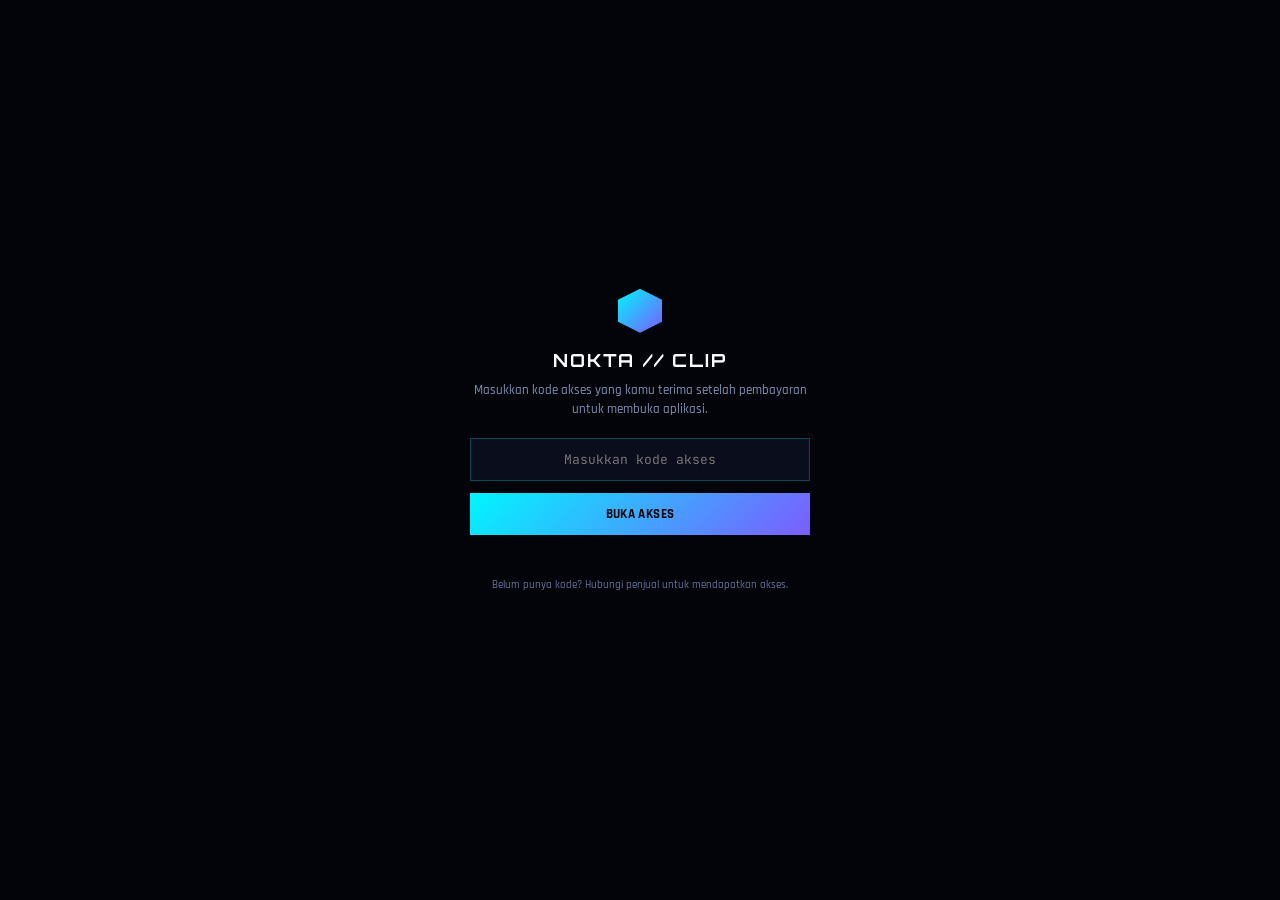
<file: index.html>
<!DOCTYPE html>
<html lang="id">
<head>
<meta charset="UTF-8">
<meta name="viewport" content="width=device-width, initial-scale=1.0, viewport-fit=cover, maximum-scale=1.0, user-scalable=no">
<title>NOKTA // CLIP</title>
<meta name="description" content="Editor video mobile: auto hook, teks CapCut-style, analisa momen menarik, subtitle, dan thumbnail editor.">
<meta name="theme-color" content="#03040a">
<link rel="manifest" href="manifest.json">
<link rel="icon" href="icons/icon-192.png">
<link rel="apple-touch-icon" href="icons/icon-192.png">
<link rel="preconnect" href="https://fonts.googleapis.com">
<link href="https://fonts.googleapis.com/css2?family=Orbitron:wght@600;700;800&family=Rajdhani:wght@500;600;700&family=JetBrains+Mono:wght@400;500;600&family=Anton&family=Bebas+Neue&family=Poppins:wght@800;900&family=Permanent+Marker&family=Lilita+One&family=Archivo+Black&display=swap" rel="stylesheet">
<link rel="stylesheet" href="style.css">
</head>
<body>

  <div class="bg-grid"></div>
  <div class="bg-glow"></div>
  <div class="bg-scan"></div>

  <div class="app">

    <!-- ===== Top bar ===== -->
    <div class="topbar">
      <div class="brand">
        <div class="brand-mark"></div>
        <div>
          <div class="brand-text glitch">NOKTA <span>//</span> CLIP</div>
          <div class="brand-sub" id="statLine">MOBILE EDIT CONSOLE</div>
        </div>
      </div>
      <button class="install-btn" id="btnInstall" hidden>⤓ INSTALL</button>
    </div>

    <!-- ===== Preview + transport ===== -->
    <div class="preview-wrap">
      <div class="viewer" id="viewer">
        <div class="empty-state hud" id="emptyState">
          <span class="corner tl"></span><span class="corner tr"></span><span class="corner bl"></span><span class="corner br"></span>
          <div class="ring">
            <svg width="24" height="24" viewBox="0 0 24 24" fill="none" stroke="currentColor" stroke-width="1.5"><path d="M10 8.5v7l6-3.5-6-3.5z"/></svg>
          </div>
          <h2>NO FEED</h2>
          <p>Impor video untuk mulai edit.</p>
          <button class="drop-btn" id="btnImport">PILIH VIDEO</button>
        </div>

        <div class="viewer-frame hud" id="viewerFrame" hidden>
          <span class="corner tl"></span><span class="corner tr"></span><span class="corner bl"></span><span class="corner br"></span>
          <video id="video" playsinline></video>
          <div class="overlay-layer" id="overlayLayer"></div>
        </div>
      </div>

      <div class="transport">
        <button class="play-btn" id="btnPlay" disabled>
          <svg id="iconPlay" width="12" height="12" viewBox="0 0 24 24" fill="currentColor"><path d="M8 5v14l11-7z"/></svg>
          <svg id="iconPause" width="12" height="12" viewBox="0 0 24 24" fill="currentColor" style="display:none;"><path d="M6 5h4v14H6zM14 5h4v14h-4z"/></svg>
        </button>
        <div class="tc" id="tcDisplay">00<span class="sep">:</span>00<span class="frac">.00</span></div>
        <button class="btn small" id="btnImport2">⤒ Ganti Video</button>
      </div>
    </div>

    <!-- ===== Timeline ===== -->
    <div class="timeline-strip hud">
      <span class="corner tl"></span><span class="corner tr"></span>
      <div class="track-wrap" id="trackWrap">
        <canvas class="waveform-canvas" id="waveCanvas"></canvas>
        <div class="viral-markers" id="viralMarkers"></div>
        <div class="region-dim" id="dimLeft" style="left:0; width:0;"></div>
        <div class="region-dim" id="dimRight" style="right:0; width:0;"></div>
        <div class="region-select" id="regionSelect"></div>
        <div class="handle in" id="handleIn"></div>
        <div class="handle out" id="handleOut"></div>
        <div class="playhead" id="playhead" style="left:0;"></div>
      </div>
      <div class="timeline-footer">
        <span class="in-mark">IN <b id="tfIn">00:00.0</b></span>
        <span class="out-mark">OUT <b id="tfOut">00:00.0</b></span>
        <span class="dur-mark">KLIP <b id="tfDur">00:00.0</b></span>
        <button class="btn tiny" id="btnSetIn" disabled>MARK IN</button>
        <button class="btn tiny" id="btnSetOut" disabled>MARK OUT</button>
      </div>
    </div>

    <!-- ===== Tool panels ===== -->
    <div class="tool-panel" id="panelHost">

      <!-- HOOK & TEXT -->
      <section class="panel" data-panel="text">
        <div class="panel-title">⚡ Auto Hook</div>
        <div class="hint">Tap salah satu untuk menambah teks hook di 2.5 detik pertama klip.</div>
        <div class="chip-row" id="hookTemplates"></div>

        <div class="panel-title" style="margin-top:14px;">Aa Teks Bebas</div>
        <button class="btn full" id="btnAddText">+ Tambah Teks</button>

        <div class="panel-title" style="margin-top:14px;">Font Style</div>
        <div class="chip-row" id="fontPicker"></div>

        <div class="panel-title" style="margin-top:14px;">Warna</div>
        <div class="swatch-row" id="colorSwatches"></div>

        <div class="panel-title" style="margin-top:14px;">Daftar Teks Aktif</div>
        <div class="item-list" id="overlayList"><div class="empty-note">Belum ada teks ditambahkan.</div></div>
      </section>

      <!-- VIRAL ANALYSIS -->
      <section class="panel" data-panel="viral" hidden>
        <div class="panel-title">📈 Analisa Momen Menarik</div>
        <div class="hint">Heuristik gabungan: puncak volume audio + perubahan gerakan visual + kata kunci hook (jika subtitle sudah diisi). Bukan prediksi viral AI — ini estimasi teknis.</div>
        <button class="btn full primary" id="btnAnalyze">MULAI ANALISIS</button>
        <div class="progress-wrap" id="viralProgress">
          <div class="progress-label"><span id="viralStage">Menganalisis…</span><span id="viralPct">0%</span></div>
          <div class="progress-track"><div class="progress-fill" id="viralFill"></div></div>
        </div>
        <div class="panel-title" style="margin-top:14px;">Momen Teratas</div>
        <div class="item-list" id="viralList"><div class="empty-note">Jalankan analisis untuk melihat momen menarik.</div></div>
      </section>

      <!-- SUBTITLE -->
      <section class="panel" data-panel="subtitle" hidden>
        <div class="panel-title">💬 Subtitle Otomatis</div>
        <div class="hint">Auto-timing membaca jeda hening untuk membuat slot waktu subtitle. Isi teksnya secara manual, atau coba pengenalan suara (eksperimental, butuh mic + speaker, akurasi terbatas).</div>
        <button class="btn full primary" id="btnAutoTiming">AUTO-TIMING DARI JEDA HENING</button>
        <button class="btn full" id="btnVoiceRec" style="margin-top:8px;">🎙 COBA PENGENALAN SUARA (EKSPERIMENTAL)</button>
        <div class="hint" id="voiceStatus" style="display:none;"></div>
        <div class="panel-title" style="margin-top:14px;">Segmen Subtitle</div>
        <div class="item-list" id="subtitleList"><div class="empty-note">Belum ada segmen. Jalankan auto-timing dulu.</div></div>
      </section>

      <!-- THUMBNAIL -->
      <section class="panel" data-panel="thumb" hidden>
        <div class="panel-title">🖼 Thumbnail Editor</div>
        <div class="hint">Ambil beberapa frame dari klip, pilih satu sebagai dasar thumbnail, lalu tambahkan teks dan atur rasio.</div>
        <button class="btn full primary" id="btnGrabFrames">AMBIL FRAME</button>
        <div class="frame-grid" id="frameGrid"></div>

        <div id="thumbEditor" hidden>
          <div class="panel-title" style="margin-top:14px;">Editor</div>
          <div class="thumb-canvas-wrap">
            <canvas id="thumbCanvas"></canvas>
          </div>
          <div class="chip-row" id="thumbRatios">
            <button class="chip" data-ratio="9:16">9:16</button>
            <button class="chip" data-ratio="1:1">1:1</button>
            <button class="chip" data-ratio="16:9">16:9</button>
            <button class="chip active" data-ratio="orig">Asli</button>
          </div>
          <button class="btn full" id="btnThumbAddText">+ Tambah Teks Thumbnail</button>
          <div class="slider-row">
            <label>Brightness <span id="briVal">100%</span></label>
            <input type="range" id="briSlider" min="50" max="150" value="100">
          </div>
          <div class="slider-row">
            <label>Contrast <span id="conVal">100%</span></label>
            <input type="range" id="conSlider" min="50" max="150" value="100">
          </div>
          <button class="btn full primary" id="btnThumbExport">⬇ UNDUH THUMBNAIL (.png)</button>
        </div>
      </section>

      <!-- EXPORT -->
      <section class="panel" data-panel="export" hidden>
        <div class="panel-title">⬇ Render & Ekspor</div>
        <label class="check-row"><input type="checkbox" id="chkBurnText" checked> Sertakan teks / hook</label>
        <label class="check-row"><input type="checkbox" id="chkBurnSub" checked> Sertakan subtitle</label>
        <button class="export-btn" id="btnExport" disabled>⬇ RENDER KLIP (.webm)</button>
        <div class="progress-wrap" id="exportProgress">
          <div class="progress-label"><span>RENDERING…</span><span id="exportPct">0%</span></div>
          <div class="progress-track"><div class="progress-fill" id="exportFill"></div></div>
        </div>
        <div class="panel-title" style="margin-top:14px;">Output Log</div>
        <div class="item-list" id="clipList"><div class="empty-note">// klip yang dirender akan tercatat di sini</div></div>
      </section>

    </div>

    <!-- ===== Bottom nav ===== -->
    <nav class="bottom-nav">
      <button class="nav-btn active" data-tab="text">
        <svg viewBox="0 0 24 24" fill="none" stroke="currentColor" stroke-width="1.8"><path d="M5 7h14M5 12h9M5 17h6"/></svg>
        <span>Teks</span>
      </button>
      <button class="nav-btn" data-tab="viral">
        <svg viewBox="0 0 24 24" fill="none" stroke="currentColor" stroke-width="1.8"><path d="M4 19l5-6 4 4 7-9"/></svg>
        <span>Viral</span>
      </button>
      <button class="nav-btn" data-tab="subtitle">
        <svg viewBox="0 0 24 24" fill="none" stroke="currentColor" stroke-width="1.8"><rect x="3" y="6" width="18" height="12" rx="2"/><path d="M7 10h4M7 14h7"/></svg>
        <span>Subtitle</span>
      </button>
      <button class="nav-btn" data-tab="thumb">
        <svg viewBox="0 0 24 24" fill="none" stroke="currentColor" stroke-width="1.8"><rect x="3" y="4" width="18" height="16" rx="2"/><circle cx="9" cy="10" r="2"/><path d="M21 16l-5-5-9 9"/></svg>
        <span>Thumbnail</span>
      </button>
      <button class="nav-btn" data-tab="export">
        <svg viewBox="0 0 24 24" fill="none" stroke="currentColor" stroke-width="1.8"><path d="M12 3v12m0 0l-4-4m4 4l4-4M4 19h16"/></svg>
        <span>Ekspor</span>
      </button>
    </nav>

  </div>

  <input type="file" id="fileInput" accept="video/*" hidden>

<script src="auth-gate.js"></script>
<script src="core.js"></script>
<script src="texttool.js"></script>
<script src="viral.js"></script>
<script src="subtitle.js"></script>
<script src="thumbnail.js"></script>
<script src="main.js"></script>
</body>
</html>
</file>
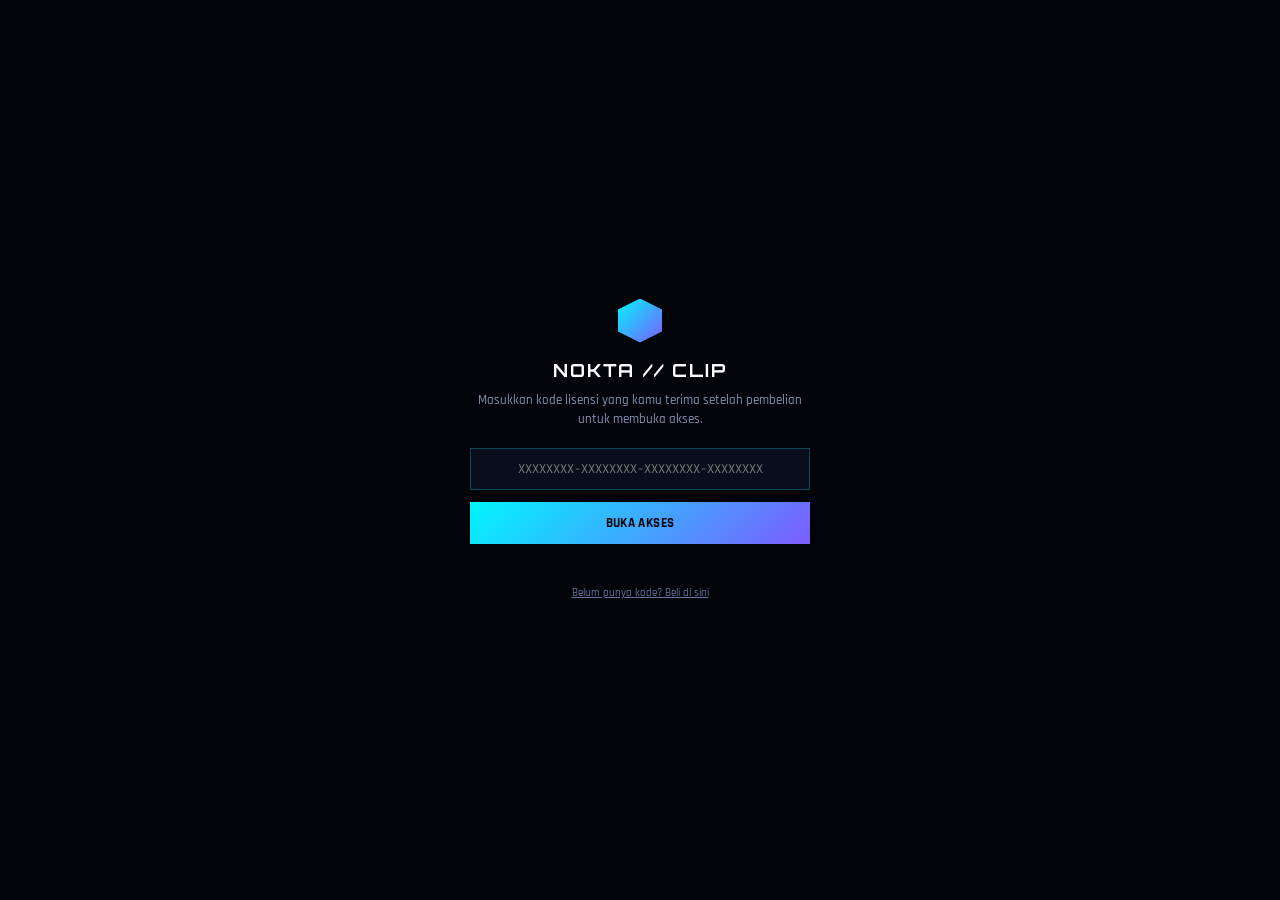
<file: preview-nokta-clip-android.html>
<!DOCTYPE html>
<html lang="id">
<head>
<meta charset="UTF-8">
<meta name="viewport" content="width=device-width, initial-scale=1.0, viewport-fit=cover, maximum-scale=1.0, user-scalable=no">
<title>NOKTA // CLIP</title>
<meta name="description" content="Editor video mobile: auto hook, teks CapCut-style, analisa momen menarik, subtitle, dan thumbnail editor.">
<meta name="theme-color" content="#03040a">
<!-- manifest removed for single-file preview -->
<link rel="icon" href="icons/icon-192.png">
<link rel="apple-touch-icon" href="icons/icon-192.png">
<link rel="preconnect" href="https://fonts.googleapis.com">
<link href="https://fonts.googleapis.com/css2?family=Orbitron:wght@600;700;800&family=Rajdhani:wght@500;600;700&family=JetBrains+Mono:wght@400;500;600&family=Anton&family=Bebas+Neue&family=Poppins:wght@800;900&family=Permanent+Marker&family=Lilita+One&family=Archivo+Black&display=swap" rel="stylesheet">
<style>
:root{
  --void:#03040a;
  --panel: rgba(11,16,30,.62);
  --panel-solid:#0a0e1c;
  --border: rgba(0,246,255,.16);
  --cyan:#00f6ff;
  --cyan-dim:#0a8f9c;
  --violet:#7c5cff;
  --magenta:#ff3fa4;
  --text:#dfe9ff;
  --muted:#66759c;
  --dim:#333f60;
  --glow-cyan: 0 0 20px rgba(0,246,255,.35);
}
*{box-sizing:border-box; margin:0; padding:0; -webkit-tap-highlight-color:transparent;}
html,body{height:100%;}
body{
  background:var(--void); color:var(--text);
  font-family:'Rajdhani', sans-serif; font-weight:500;
  overflow:hidden; height:100vh; position:relative;
  padding-top:env(safe-area-inset-top); padding-bottom:env(safe-area-inset-bottom);
}
button, input{font-family:inherit;}
button{cursor:pointer;}
::-webkit-scrollbar{width:5px;} ::-webkit-scrollbar-thumb{background:var(--border);}

.bg-grid{
  position:fixed; inset:0; z-index:0; pointer-events:none;
  background-image:linear-gradient(rgba(0,246,255,.05) 1px, transparent 1px), linear-gradient(90deg, rgba(0,246,255,.05) 1px, transparent 1px);
  background-size:34px 34px;
  -webkit-mask-image:radial-gradient(ellipse 90% 60% at 50% 20%, #000 40%, transparent 100%);
          mask-image:radial-gradient(ellipse 90% 60% at 50% 20%, #000 40%, transparent 100%);
}
.bg-glow{
  position:fixed; inset:0; z-index:0; pointer-events:none;
  background:radial-gradient(500px 380px at 10% -8%, rgba(0,246,255,.10), transparent 60%),
             radial-gradient(500px 400px at 100% 6%, rgba(124,92,255,.10), transparent 55%);
}
.bg-scan{
  position:fixed; inset:0; z-index:1; pointer-events:none; opacity:.4;
  background:linear-gradient(rgba(0,246,255,.035) 50%, transparent 50%);
  background-size:100% 4px; animation:scanmove 9s linear infinite;
}
@keyframes scanmove{ from{background-position-y:0;} to{background-position-y:400px;} }

.hud{position:relative;}
.corner{position:absolute; width:10px; height:10px; pointer-events:none; z-index:3;}
.corner.tl{top:-1px; left:-1px; border-top:2px solid var(--cyan); border-left:2px solid var(--cyan);}
.corner.tr{top:-1px; right:-1px; border-top:2px solid var(--cyan); border-right:2px solid var(--cyan);}
.corner.bl{bottom:-1px; left:-1px; border-bottom:2px solid var(--violet); border-left:2px solid var(--violet);}
.corner.br{bottom:-1px; right:-1px; border-bottom:2px solid var(--violet); border-right:2px solid var(--violet);}

.app{ position:relative; z-index:2; height:100%; display:flex; flex-direction:column; }

/* ===== Top bar ===== */
.topbar{
  height:50px; flex-shrink:0; display:flex; align-items:center; justify-content:space-between;
  padding:0 12px; background:var(--panel); backdrop-filter:blur(12px); border-bottom:1px solid var(--border);
}
.brand{display:flex; align-items:center; gap:9px;}
.brand-mark{
  width:24px; height:24px; background:linear-gradient(135deg, var(--cyan), var(--violet));
  clip-path:polygon(50% 0%, 100% 25%, 100% 75%, 50% 100%, 0% 75%, 0% 25%); box-shadow:var(--glow-cyan);
}
.brand-text{font-family:'Orbitron', sans-serif; font-weight:700; font-size:14px; letter-spacing:.1em; color:#fff;}
.brand-text span{color:var(--cyan);}
.brand-sub{font-family:'JetBrains Mono', monospace; font-size:8.5px; color:var(--muted); letter-spacing:.08em;}
.glitch{animation:glitchIn 1s ease-out;}
@keyframes glitchIn{0%{opacity:0; transform:translateX(-6px);} 100%{opacity:1; transform:translateX(0);}}
.install-btn{
  font-family:'JetBrains Mono',monospace; font-size:10px; color:var(--cyan);
  border:1px solid var(--cyan); background:rgba(0,246,255,.06); padding:6px 10px;
  clip-path:polygon(6px 0,100% 0,100% 100%,0 100%,0 6px);
}

/* ===== Preview ===== */
.preview-wrap{ flex-shrink:0; display:flex; flex-direction:column; }
.viewer{
  height:34vh; min-height:180px; display:flex; align-items:center; justify-content:center;
  position:relative; padding:10px; background:#020409;
}
.viewer-frame{ position:relative; height:100%; max-width:100%; }
.viewer-frame video{ display:block; height:100%; max-width:100%; margin:0 auto; background:#000; }
.overlay-layer{ position:absolute; inset:0; overflow:hidden; }
.text-overlay{
  position:absolute; padding:2px 8px; cursor:grab; user-select:none;
  white-space:nowrap; touch-action:none; transform:translate(-50%,-50%);
  text-shadow:0 2px 6px rgba(0,0,0,.6);
}
.text-overlay.selected{ outline:1.5px dashed var(--cyan); outline-offset:3px; }
.text-overlay.hook-pop{ animation:hookPop .45s cubic-bezier(.2,1.4,.4,1); }
@keyframes hookPop{ from{transform:translate(-50%,-50%) scale(1.35); opacity:0;} to{transform:translate(-50%,-50%) scale(1); opacity:1;} }
.subtitle-overlay{
  position:absolute; left:50%; bottom:6%; transform:translateX(-50%);
  max-width:90%; text-align:center; font-family:'Poppins',sans-serif; font-weight:800;
  font-size:clamp(11px,3.4vw,16px); color:#fff; text-shadow:0 2px 4px rgba(0,0,0,.85);
  background:rgba(0,0,0,.35); padding:3px 10px; border-radius:4px;
}

.empty-state{ display:flex; flex-direction:column; align-items:center; gap:10px; color:var(--muted); text-align:center; padding:20px; }
.empty-state .ring{
  width:52px; height:52px; display:flex; align-items:center; justify-content:center;
  border:1px solid var(--border); clip-path:polygon(50% 0%, 100% 25%, 100% 75%, 50% 100%, 0% 75%, 0% 25%); color:var(--cyan);
}
.empty-state h2{ font-family:'Orbitron', sans-serif; font-weight:600; font-size:13px; color:var(--text); letter-spacing:.06em; }
.empty-state p{ font-size:12px; color:var(--muted); }
.drop-btn{
  background:rgba(0,246,255,.06); border:1px solid var(--cyan); color:var(--cyan);
  padding:9px 18px; font-size:12px; font-weight:700; letter-spacing:.03em;
  clip-path:polygon(8px 0,100% 0,100% calc(100% - 8px),calc(100% - 8px) 100%,0 100%,0 8px);
}

.transport{ height:42px; flex-shrink:0; display:flex; align-items:center; gap:10px; padding:0 12px; border-top:1px solid var(--border); background:var(--panel-solid); }
.play-btn{
  width:28px; height:28px; background:rgba(16,22,40,.7); border:1px solid var(--border); color:var(--text);
  display:flex; align-items:center; justify-content:center;
  clip-path:polygon(50% 0%, 100% 25%, 100% 75%, 50% 100%, 0% 75%, 0% 25%);
}
.play-btn:disabled{ opacity:.3; }
.tc{ font-family:'JetBrains Mono',monospace; font-size:13px; color:var(--cyan); text-shadow:0 0 10px rgba(0,246,255,.5); }
.tc .sep{color:var(--dim);} .tc .frac{color:var(--muted); font-size:10px;}
.transport .btn.small{ margin-left:auto; }

/* ===== Buttons ===== */
.btn{
  background:rgba(16,22,40,.7); color:var(--text); border:1px solid var(--border);
  clip-path:polygon(6px 0,100% 0,100% calc(100% - 6px),calc(100% - 6px) 100%,0 100%,0 6px);
  padding:9px 13px; font-size:12.5px; font-weight:600;
}
.btn:hover{ border-color:var(--cyan); }
.btn:disabled{ opacity:.3; }
.btn.full{ width:100%; margin-top:8px; }
.btn.primary{ background:linear-gradient(135deg, rgba(0,246,255,.16), rgba(124,92,255,.16)); border-color:var(--cyan); box-shadow:var(--glow-cyan); }
.btn.small{ font-size:11px; padding:6px 10px; }
.btn.tiny{ font-size:10px; padding:5px 8px; }

/* ===== Timeline ===== */
.timeline-strip{ flex-shrink:0; background:var(--panel-solid); border-top:1px solid var(--border); padding:8px 10px; }
.track-wrap{ position:relative; height:52px; border:1px solid var(--border); background:rgba(255,255,255,.015); overflow:hidden; }
.waveform-canvas{ position:absolute; inset:0; width:100%; height:100%; }
.viral-markers{ position:absolute; inset:0; pointer-events:none; }
.viral-tick{ position:absolute; top:0; width:2px; height:100%; background:var(--magenta); box-shadow:0 0 6px var(--magenta); opacity:.85; }
.region-dim{ position:absolute; top:0; bottom:0; background:rgba(2,3,8,.78); pointer-events:none; }
.region-select{
  position:absolute; top:0; bottom:0; background:linear-gradient(180deg, rgba(0,246,255,.10), rgba(124,92,255,.10));
  border-left:2px solid var(--cyan); border-right:2px solid var(--violet);
}
.handle{ position:absolute; top:-1px; bottom:-1px; width:20px; display:flex; align-items:center; justify-content:center; z-index:5; touch-action:none; }
.handle::before{ content:''; width:4px; height:100%; }
.handle.in::before{ background:var(--cyan); box-shadow:0 0 10px rgba(0,246,255,.8); }
.handle.out::before{ background:var(--violet); box-shadow:0 0 10px rgba(124,92,255,.8); }
.handle.in{ left:-10px; } .handle.out{ right:-10px; }
.playhead{ position:absolute; top:0; bottom:0; width:2px; background:#fff; box-shadow:0 0 8px #fff; z-index:6; pointer-events:none; }
.timeline-footer{ display:flex; align-items:center; gap:8px; flex-wrap:wrap; margin-top:7px; font-family:'JetBrains Mono',monospace; font-size:10px; color:var(--muted); }
.timeline-footer b{ color:var(--text); }
.timeline-footer .in-mark b{ color:var(--cyan); } .timeline-footer .out-mark b{ color:var(--violet); }
.timeline-footer .btn{ margin-left:auto; }

/* ===== Tool panel ===== */
.tool-panel{ flex:1; min-height:0; overflow-y:auto; background:var(--panel); backdrop-filter:blur(10px); padding:14px 14px 90px; }
.panel-title{
  font-family:'Orbitron', sans-serif; font-size:10.5px; text-transform:uppercase; letter-spacing:.1em;
  color:var(--cyan); font-weight:600; margin-bottom:8px; display:flex; align-items:center; gap:7px;
}
.hint{ font-size:11.5px; color:var(--muted); line-height:1.6; margin-bottom:10px; }

.chip-row{ display:flex; flex-wrap:wrap; gap:7px; }
.chip{
  background:rgba(255,255,255,.03); border:1px solid var(--border); color:var(--text);
  padding:7px 11px; font-size:11.5px; font-weight:600;
  clip-path:polygon(5px 0,100% 0,100% calc(100% - 5px),calc(100% - 5px) 100%,0 100%,0 5px);
}
.chip:hover, .chip.active{ border-color:var(--cyan); color:#fff; background:rgba(0,246,255,.08); }
.chip.font-chip{ font-size:13px; }

.swatch-row{ display:flex; gap:8px; flex-wrap:wrap; }
.swatch{ width:26px; height:26px; border:2px solid rgba(255,255,255,.15); }
.swatch.active{ border-color:#fff; box-shadow:0 0 8px rgba(255,255,255,.4); }

.item-list{ display:flex; flex-direction:column; gap:7px; }
.empty-note{ font-size:11px; color:var(--dim); font-family:'JetBrains Mono',monospace; padding:10px 4px; text-align:center; }
.list-item{
  background:rgba(255,255,255,.02); border:1px solid var(--border); padding:9px 10px;
  display:flex; align-items:center; gap:9px;
  clip-path:polygon(5px 0,100% 0,100% calc(100% - 5px),calc(100% - 5px) 100%,0 100%,0 5px);
}
.list-item .li-main{ flex:1; min-width:0; }
.list-item .li-title{ font-size:12.5px; color:var(--text); font-weight:600; white-space:nowrap; overflow:hidden; text-overflow:ellipsis; }
.list-item .li-sub{ font-size:10px; color:var(--muted); font-family:'JetBrains Mono',monospace; margin-top:2px; }
.list-item input[type=text]{
  background:rgba(0,0,0,.3); border:1px solid var(--border); color:var(--text); font-size:12.5px;
  padding:6px 8px; width:100%; font-family:'Rajdhani',sans-serif;
}
.li-actions{ display:flex; gap:5px; flex-shrink:0; }
.li-actions button{
  width:26px; height:26px; background:rgba(255,255,255,.03); border:1px solid var(--border); color:var(--text);
  font-size:12px; display:flex; align-items:center; justify-content:center;
}
.li-actions button:hover{ border-color:var(--cyan); color:var(--cyan); }
.li-actions button.danger:hover{ border-color:var(--magenta); color:var(--magenta); }
.score-bar{ height:4px; background:rgba(255,255,255,.06); margin-top:5px; }
.score-bar-fill{ height:100%; background:linear-gradient(90deg,var(--cyan),var(--magenta)); }

.progress-wrap{ margin-top:10px; display:none; }
.progress-wrap.active{ display:block; }
.progress-label{ display:flex; justify-content:space-between; font-size:10px; color:var(--muted); margin-bottom:5px; font-family:'JetBrains Mono',monospace; }
.progress-track{ height:6px; background:rgba(255,255,255,.05); border:1px solid var(--border); overflow:hidden; }
.progress-fill{ height:100%; width:0%; background:linear-gradient(90deg,var(--cyan),var(--violet)); transition:width .1s linear; }

.check-row{ display:flex; align-items:center; gap:8px; font-size:12.5px; color:var(--text); margin-bottom:8px; }

.export-btn{
  width:100%; padding:13px; border:none; background:linear-gradient(135deg,var(--cyan),var(--violet));
  color:#020409; font-weight:700; font-size:13.5px; letter-spacing:.03em;
  clip-path:polygon(9px 0,100% 0,100% calc(100% - 9px),calc(100% - 9px) 100%,0 100%,0 9px);
  font-family:'Rajdhani',sans-serif;
}
.export-btn:disabled{ opacity:.3; }

/* Thumbnail */
.frame-grid{ display:grid; grid-template-columns:repeat(4,1fr); gap:6px; margin-top:10px; }
.frame-grid img{ width:100%; aspect-ratio:16/9; object-fit:cover; border:1px solid var(--border); cursor:pointer; }
.frame-grid img.selected{ border-color:var(--cyan); box-shadow:0 0 10px rgba(0,246,255,.4); }
.thumb-canvas-wrap{ margin-top:8px; border:1px solid var(--border); display:flex; align-items:center; justify-content:center; background:#000; overflow:hidden; }
#thumbCanvas{ max-width:100%; display:block; }
.slider-row{ margin-top:10px; font-size:11px; color:var(--muted); }
.slider-row label{ display:flex; justify-content:space-between; margin-bottom:4px; }
.slider-row input[type=range]{ width:100%; accent-color:var(--cyan); }

/* ===== Bottom nav ===== */
.bottom-nav{
  position:fixed; left:0; right:0; bottom:0; z-index:10; height:64px;
  display:flex; background:var(--panel-solid); border-top:1px solid var(--border);
  padding-bottom:env(safe-area-inset-bottom);
}
.nav-btn{
  flex:1; background:none; border:none; color:var(--muted); display:flex; flex-direction:column;
  align-items:center; justify-content:center; gap:3px; font-size:9.5px; font-weight:600; letter-spacing:.02em;
}
.nav-btn svg{ width:19px; height:19px; }
.nav-btn.active{ color:var(--cyan); }
.nav-btn.active svg{ filter:drop-shadow(0 0 5px rgba(0,246,255,.6)); }

.viewer.dragover::after{
  content:'LEPAS FILE VIDEO'; position:absolute; inset:8px; border:1.5px dashed var(--cyan);
  display:flex; align-items:center; justify-content:center; font-size:11px; color:var(--cyan);
}

</style>
</head>
<body>

  <div class="bg-grid"></div>
  <div class="bg-glow"></div>
  <div class="bg-scan"></div>

  <div class="app">

    <!-- ===== Top bar ===== -->
    <div class="topbar">
      <div class="brand">
        <div class="brand-mark"></div>
        <div>
          <div class="brand-text glitch">NOKTA <span>//</span> CLIP</div>
          <div class="brand-sub" id="statLine">MOBILE EDIT CONSOLE</div>
        </div>
      </div>
      <button class="install-btn" id="btnInstall" hidden>⤓ INSTALL</button>
    </div>

    <!-- ===== Preview + transport ===== -->
    <div class="preview-wrap">
      <div class="viewer" id="viewer">
        <div class="empty-state hud" id="emptyState">
          <span class="corner tl"></span><span class="corner tr"></span><span class="corner bl"></span><span class="corner br"></span>
          <div class="ring">
            <svg width="24" height="24" viewBox="0 0 24 24" fill="none" stroke="currentColor" stroke-width="1.5"><path d="M10 8.5v7l6-3.5-6-3.5z"/></svg>
          </div>
          <h2>NO FEED</h2>
          <p>Impor video untuk mulai edit.</p>
          <button class="drop-btn" id="btnImport">PILIH VIDEO</button>
        </div>

        <div class="viewer-frame hud" id="viewerFrame" hidden>
          <span class="corner tl"></span><span class="corner tr"></span><span class="corner bl"></span><span class="corner br"></span>
          <video id="video" playsinline></video>
          <div class="overlay-layer" id="overlayLayer"></div>
        </div>
      </div>

      <div class="transport">
        <button class="play-btn" id="btnPlay" disabled>
          <svg id="iconPlay" width="12" height="12" viewBox="0 0 24 24" fill="currentColor"><path d="M8 5v14l11-7z"/></svg>
          <svg id="iconPause" width="12" height="12" viewBox="0 0 24 24" fill="currentColor" style="display:none;"><path d="M6 5h4v14H6zM14 5h4v14h-4z"/></svg>
        </button>
        <div class="tc" id="tcDisplay">00<span class="sep">:</span>00<span class="frac">.00</span></div>
        <button class="btn small" id="btnImport2">⤒ Ganti Video</button>
      </div>
    </div>

    <!-- ===== Timeline ===== -->
    <div class="timeline-strip hud">
      <span class="corner tl"></span><span class="corner tr"></span>
      <div class="track-wrap" id="trackWrap">
        <canvas class="waveform-canvas" id="waveCanvas"></canvas>
        <div class="viral-markers" id="viralMarkers"></div>
        <div class="region-dim" id="dimLeft" style="left:0; width:0;"></div>
        <div class="region-dim" id="dimRight" style="right:0; width:0;"></div>
        <div class="region-select" id="regionSelect"></div>
        <div class="handle in" id="handleIn"></div>
        <div class="handle out" id="handleOut"></div>
        <div class="playhead" id="playhead" style="left:0;"></div>
      </div>
      <div class="timeline-footer">
        <span class="in-mark">IN <b id="tfIn">00:00.0</b></span>
        <span class="out-mark">OUT <b id="tfOut">00:00.0</b></span>
        <span class="dur-mark">KLIP <b id="tfDur">00:00.0</b></span>
        <button class="btn tiny" id="btnSetIn" disabled>MARK IN</button>
        <button class="btn tiny" id="btnSetOut" disabled>MARK OUT</button>
      </div>
    </div>

    <!-- ===== Tool panels ===== -->
    <div class="tool-panel" id="panelHost">

      <!-- HOOK & TEXT -->
      <section class="panel" data-panel="text">
        <div class="panel-title">⚡ Auto Hook</div>
        <div class="hint">Tap salah satu untuk menambah teks hook di 2.5 detik pertama klip.</div>
        <div class="chip-row" id="hookTemplates"></div>

        <div class="panel-title" style="margin-top:14px;">Aa Teks Bebas</div>
        <button class="btn full" id="btnAddText">+ Tambah Teks</button>

        <div class="panel-title" style="margin-top:14px;">Font Style</div>
        <div class="chip-row" id="fontPicker"></div>

        <div class="panel-title" style="margin-top:14px;">Warna</div>
        <div class="swatch-row" id="colorSwatches"></div>

        <div class="panel-title" style="margin-top:14px;">Daftar Teks Aktif</div>
        <div class="item-list" id="overlayList"><div class="empty-note">Belum ada teks ditambahkan.</div></div>
      </section>

      <!-- VIRAL ANALYSIS -->
      <section class="panel" data-panel="viral" hidden>
        <div class="panel-title">📈 Analisa Momen Menarik</div>
        <div class="hint">Heuristik gabungan: puncak volume audio + perubahan gerakan visual + kata kunci hook (jika subtitle sudah diisi). Bukan prediksi viral AI — ini estimasi teknis.</div>
        <button class="btn full primary" id="btnAnalyze">MULAI ANALISIS</button>
        <div class="progress-wrap" id="viralProgress">
          <div class="progress-label"><span id="viralStage">Menganalisis…</span><span id="viralPct">0%</span></div>
          <div class="progress-track"><div class="progress-fill" id="viralFill"></div></div>
        </div>
        <div class="panel-title" style="margin-top:14px;">Momen Teratas</div>
        <div class="item-list" id="viralList"><div class="empty-note">Jalankan analisis untuk melihat momen menarik.</div></div>
      </section>

      <!-- SUBTITLE -->
      <section class="panel" data-panel="subtitle" hidden>
        <div class="panel-title">💬 Subtitle Otomatis</div>
        <div class="hint">Auto-timing membaca jeda hening untuk membuat slot waktu subtitle. Isi teksnya secara manual, atau coba pengenalan suara (eksperimental, butuh mic + speaker, akurasi terbatas).</div>
        <button class="btn full primary" id="btnAutoTiming">AUTO-TIMING DARI JEDA HENING</button>
        <button class="btn full" id="btnVoiceRec" style="margin-top:8px;">🎙 COBA PENGENALAN SUARA (EKSPERIMENTAL)</button>
        <div class="hint" id="voiceStatus" style="display:none;"></div>
        <div class="panel-title" style="margin-top:14px;">Segmen Subtitle</div>
        <div class="item-list" id="subtitleList"><div class="empty-note">Belum ada segmen. Jalankan auto-timing dulu.</div></div>
      </section>

      <!-- THUMBNAIL -->
      <section class="panel" data-panel="thumb" hidden>
        <div class="panel-title">🖼 Thumbnail Editor</div>
        <div class="hint">Ambil beberapa frame dari klip, pilih satu sebagai dasar thumbnail, lalu tambahkan teks dan atur rasio.</div>
        <button class="btn full primary" id="btnGrabFrames">AMBIL FRAME</button>
        <div class="frame-grid" id="frameGrid"></div>

        <div id="thumbEditor" hidden>
          <div class="panel-title" style="margin-top:14px;">Editor</div>
          <div class="thumb-canvas-wrap">
            <canvas id="thumbCanvas"></canvas>
          </div>
          <div class="chip-row" id="thumbRatios">
            <button class="chip" data-ratio="9:16">9:16</button>
            <button class="chip" data-ratio="1:1">1:1</button>
            <button class="chip" data-ratio="16:9">16:9</button>
            <button class="chip active" data-ratio="orig">Asli</button>
          </div>
          <button class="btn full" id="btnThumbAddText">+ Tambah Teks Thumbnail</button>
          <div class="slider-row">
            <label>Brightness <span id="briVal">100%</span></label>
            <input type="range" id="briSlider" min="50" max="150" value="100">
          </div>
          <div class="slider-row">
            <label>Contrast <span id="conVal">100%</span></label>
            <input type="range" id="conSlider" min="50" max="150" value="100">
          </div>
          <button class="btn full primary" id="btnThumbExport">⬇ UNDUH THUMBNAIL (.png)</button>
        </div>
      </section>

      <!-- EXPORT -->
      <section class="panel" data-panel="export" hidden>
        <div class="panel-title">⬇ Render & Ekspor</div>
        <label class="check-row"><input type="checkbox" id="chkBurnText" checked> Sertakan teks / hook</label>
        <label class="check-row"><input type="checkbox" id="chkBurnSub" checked> Sertakan subtitle</label>
        <button class="export-btn" id="btnExport" disabled>⬇ RENDER KLIP (.webm)</button>
        <div class="progress-wrap" id="exportProgress">
          <div class="progress-label"><span>RENDERING…</span><span id="exportPct">0%</span></div>
          <div class="progress-track"><div class="progress-fill" id="exportFill"></div></div>
        </div>
        <div class="panel-title" style="margin-top:14px;">Output Log</div>
        <div class="item-list" id="clipList"><div class="empty-note">// klip yang dirender akan tercatat di sini</div></div>
      </section>

    </div>

    <!-- ===== Bottom nav ===== -->
    <nav class="bottom-nav">
      <button class="nav-btn active" data-tab="text">
        <svg viewBox="0 0 24 24" fill="none" stroke="currentColor" stroke-width="1.8"><path d="M5 7h14M5 12h9M5 17h6"/></svg>
        <span>Teks</span>
      </button>
      <button class="nav-btn" data-tab="viral">
        <svg viewBox="0 0 24 24" fill="none" stroke="currentColor" stroke-width="1.8"><path d="M4 19l5-6 4 4 7-9"/></svg>
        <span>Viral</span>
      </button>
      <button class="nav-btn" data-tab="subtitle">
        <svg viewBox="0 0 24 24" fill="none" stroke="currentColor" stroke-width="1.8"><rect x="3" y="6" width="18" height="12" rx="2"/><path d="M7 10h4M7 14h7"/></svg>
        <span>Subtitle</span>
      </button>
      <button class="nav-btn" data-tab="thumb">
        <svg viewBox="0 0 24 24" fill="none" stroke="currentColor" stroke-width="1.8"><rect x="3" y="4" width="18" height="16" rx="2"/><circle cx="9" cy="10" r="2"/><path d="M21 16l-5-5-9 9"/></svg>
        <span>Thumbnail</span>
      </button>
      <button class="nav-btn" data-tab="export">
        <svg viewBox="0 0 24 24" fill="none" stroke="currentColor" stroke-width="1.8"><path d="M12 3v12m0 0l-4-4m4 4l4-4M4 19h16"/></svg>
        <span>Ekspor</span>
      </button>
    </nav>

  </div>

  <input type="file" id="fileInput" accept="video/*" hidden>

<script>
// ============================================================
// NOKTA CLIP — AUTH GATE (verifikasi lisensi via Gumroad API)
// ------------------------------------------------------------
// WAJIB DIISI: ganti nilai di bawah dengan "Product Permalink"
// produkmu di Gumroad (Settings produk → Permalink).
// Contoh: kalau link produkmu https://gum.co/nokta-clip
// maka permalinknya adalah: 'nokta-clip'
// ============================================================
const GUMROAD_PRODUCT_PERMALINK = 'GANTI_DENGAN_PERMALINK_PRODUK';

(() => {
  const STORAGE_KEY = 'nokta_license_key';

  const gate = document.createElement('div');
  gate.id = 'authGate';
  gate.innerHTML = `
    <div class="gate-box">
      <div class="gate-mark"></div>
      <h1>NOKTA // CLIP</h1>
      <p>Masukkan kode lisensi yang kamu terima setelah pembelian untuk membuka akses.</p>
      <input type="text" id="gateInput" placeholder="XXXXXXXX-XXXXXXXX-XXXXXXXX-XXXXXXXX" autocomplete="off" autocapitalize="off" spellcheck="false">
      <button id="gateSubmit">BUKA AKSES</button>
      <div id="gateStatus"></div>
      <a href="https://gumroad.com" target="_blank" rel="noopener" id="gateBuyLink">Belum punya kode? Beli di sini</a>
    </div>
  `;
  document.body.appendChild(gate);

  const style = document.createElement('style');
  style.textContent = `
    #authGate{position:fixed;inset:0;z-index:99999;background:#03040a;display:flex;align-items:center;justify-content:center;padding:24px;font-family:'Rajdhani',sans-serif;}
    #authGate .gate-box{max-width:340px;width:100%;text-align:center;}
    #authGate .gate-mark{width:44px;height:44px;margin:0 auto 16px;background:linear-gradient(135deg,#00f6ff,#7c5cff);clip-path:polygon(50% 0%, 100% 25%, 100% 75%, 50% 100%, 0% 75%, 0% 25%);box-shadow:0 0 22px rgba(0,246,255,.4);}
    #authGate h1{font-family:'Orbitron',sans-serif;color:#fff;font-size:18px;letter-spacing:.1em;margin-bottom:10px;}
    #authGate p{color:#8291b3;font-size:13px;margin-bottom:18px;line-height:1.5;}
    #authGate input{width:100%;background:#0a0e1c;border:1px solid rgba(0,246,255,.25);color:#dfe9ff;padding:12px;font-family:'JetBrains Mono',monospace;font-size:12px;text-align:center;margin-bottom:12px;box-sizing:border-box;}
    #authGate button{width:100%;padding:13px;border:none;background:linear-gradient(135deg,#00f6ff,#7c5cff);color:#020409;font-weight:700;font-size:13px;letter-spacing:.03em;cursor:pointer;}
    #authGate button:disabled{opacity:.5;}
    #authGate #gateStatus{margin-top:12px;font-size:11.5px;color:#ff3fa4;min-height:16px;}
    #authGate #gateBuyLink{display:inline-block;margin-top:14px;font-size:11px;color:#66759c;text-decoration:underline;}
  `;
  document.head.appendChild(style);

  const input = gate.querySelector('#gateInput');
  const btn = gate.querySelector('#gateSubmit');
  const statusEl = gate.querySelector('#gateStatus');

  function unlock(){
    gate.remove();
  }

  function saveKey(key){
    try{ window.__noktaMemStore = key; }catch(e){}
  }
  function loadSavedKey(){
    try{ return window.__noktaMemStore || null; }catch(e){ return null; }
  }

  async function verify(key, silent){
    if(!silent){ btn.disabled = true; statusEl.style.color = '#8291b3'; statusEl.textContent = 'Memeriksa kode…'; }
    try{
      const res = await fetch('https://api.gumroad.com/v2/licenses/verify', {
        method: 'POST',
        headers: {'Content-Type':'application/x-www-form-urlencoded'},
        body: new URLSearchParams({
          product_permalink: GUMROAD_PRODUCT_PERMALINK,
          license_key: key,
          increment_uses_count: silent ? 'false' : 'true'
        })
      });
      const data = await res.json();
      if(data.success){
        saveKey(key);
        unlock();
      } else if(!silent){
        statusEl.style.color = '#ff3fa4';
        statusEl.textContent = 'Kode tidak valid. Cek kembali kode lisensimu.';
        btn.disabled = false;
      }
    }catch(err){
      if(!silent){
        statusEl.style.color = '#ff3fa4';
        statusEl.textContent = 'Gagal memeriksa kode. Cek koneksi internet.';
        btn.disabled = false;
      }
    }
  }

  btn.addEventListener('click', () => {
    const key = input.value.trim();
    if(!key){ statusEl.style.color = '#ff3fa4'; statusEl.textContent = 'Masukkan kode lisensi dulu.'; return; }
    verify(key, false);
  });
  input.addEventListener('keydown', e => { if(e.key === 'Enter') btn.click(); });

  // Kalau kode sudah pernah diverifikasi di perangkat ini, langsung buka tanpa nge-hit uses count lagi
  const saved = loadSavedKey();
  if(saved){ verify(saved, true); }
})();

</script>
<script>
// ============ Shared namespace ============
window.NOKTA = {
  video: null,
  duration: 0,
  inPoint: 0,
  outPoint: 0,
  currentFile: null,
  audioBuffer: null,       // decoded once, reused by waveform + viral analysis
  timeUpdateHooks: [],     // fn(currentTime) — called on every timeupdate, for overlay/subtitle preview sync
  overlayRenderers: [],    // fn(ctx, w, h, t) — called during export to burn in text/hook
  subtitleRenderers: [],   // fn(ctx, w, h, t) — called during export to burn in subtitle
  fmt(t){
    if(!isFinite(t) || t < 0) t = 0;
    const m = Math.floor(t/60), s = Math.floor(t%60), cs = Math.floor((t-Math.floor(t))*100);
    return `${String(m).padStart(2,'0')}:${String(s).padStart(2,'0')}.${String(cs).padStart(2,'0')}`;
  },
  fmtShort(t){
    if(!isFinite(t) || t < 0) t = 0;
    const m = Math.floor(t/60), s = Math.floor(t%60);
    return `${String(m).padStart(2,'0')}:${String(s).padStart(2,'0')}`;
  }
};

(() => {
  const N = window.NOKTA;
  const video = document.getElementById('video');
  N.video = video;

  const viewer = document.getElementById('viewer');
  const viewerFrame = document.getElementById('viewerFrame');
  const emptyState = document.getElementById('emptyState');
  const fileInput = document.getElementById('fileInput');
  const btnImport = document.getElementById('btnImport');
  const btnImport2 = document.getElementById('btnImport2');
  const btnPlay = document.getElementById('btnPlay');
  const iconPlay = document.getElementById('iconPlay');
  const iconPause = document.getElementById('iconPause');
  const btnSetIn = document.getElementById('btnSetIn');
  const btnSetOut = document.getElementById('btnSetOut');
  const trackWrap = document.getElementById('trackWrap');
  const regionSelect = document.getElementById('regionSelect');
  const dimLeft = document.getElementById('dimLeft');
  const dimRight = document.getElementById('dimRight');
  const handleIn = document.getElementById('handleIn');
  const handleOut = document.getElementById('handleOut');
  const playhead = document.getElementById('playhead');
  const waveCanvas = document.getElementById('waveCanvas');
  const tcDisplay = document.getElementById('tcDisplay');
  const tfIn = document.getElementById('tfIn');
  const tfOut = document.getElementById('tfOut');
  const tfDur = document.getElementById('tfDur');
  const statLine = document.getElementById('statLine');

  let dragTarget = null;
  let isPlaying = false;
  let loopEnabled = true;

  // ---------- Import ----------
  function triggerImport(){ fileInput.click(); }
  btnImport.addEventListener('click', triggerImport);
  btnImport2.addEventListener('click', triggerImport);
  fileInput.addEventListener('change', e => { if(e.target.files[0]) loadFile(e.target.files[0]); });

  viewer.addEventListener('dragover', e => { e.preventDefault(); viewer.classList.add('dragover'); });
  viewer.addEventListener('dragleave', () => viewer.classList.remove('dragover'));
  viewer.addEventListener('drop', e => {
    e.preventDefault(); viewer.classList.remove('dragover');
    const f = e.dataTransfer.files[0];
    if(f && f.type.startsWith('video/')) loadFile(f);
  });

  function loadFile(file){
    N.currentFile = file;
    N.audioBuffer = null;
    video.src = URL.createObjectURL(file);
    viewerFrame.hidden = false;
    emptyState.style.display = 'none';
    statLine.textContent = file.name.toUpperCase();
    [btnSetIn, btnSetOut, btnPlay].forEach(b => b.disabled = false);
    document.dispatchEvent(new CustomEvent('nokta:fileloaded', {detail:{file}}));
    decodeAudio(file);
    drawWaveformPlaceholder();
  }

  video.addEventListener('loadedmetadata', () => {
    N.duration = video.duration;
    N.inPoint = 0;
    N.outPoint = N.duration;
    tfIn.textContent = N.fmt(0);
    tfOut.textContent = N.fmt(N.duration);
    tfDur.textContent = N.fmt(N.duration);
    updateRegionUI();
    document.dispatchEvent(new CustomEvent('nokta:metadata', {detail:{duration:N.duration, width:video.videoWidth, height:video.videoHeight}}));
  });

  // ---------- Playback ----------
  function setPlaying(p){
    isPlaying = p;
    iconPlay.style.display = p ? 'none' : 'block';
    iconPause.style.display = p ? 'block' : 'none';
  }
  btnPlay.addEventListener('click', () => {
    if(video.paused){
      if(video.currentTime >= N.outPoint - 0.02 || video.currentTime < N.inPoint) video.currentTime = N.inPoint;
      video.play(); setPlaying(true);
    } else { video.pause(); setPlaying(false); }
  });
  video.addEventListener('pause', () => setPlaying(false));
  video.addEventListener('play', () => setPlaying(true));

  video.addEventListener('timeupdate', () => {
    if(loopEnabled && video.currentTime >= N.outPoint){
      video.currentTime = N.inPoint;
      if(isPlaying) video.play();
    }
    updatePlayheadUI();
    updateTimecode();
    N.timeUpdateHooks.forEach(fn => { try{ fn(video.currentTime); }catch(e){} });
  });

  document.addEventListener('keydown', e => {
    if(!video.src || e.target.tagName === 'INPUT') return;
    if(e.code === 'Space'){ e.preventDefault(); btnPlay.click(); }
  });

  function setIn(){ N.inPoint = Math.min(video.currentTime, N.outPoint - 0.1); N.inPoint = Math.max(0, N.inPoint); afterTrimChange(); }
  function setOut(){ N.outPoint = Math.max(video.currentTime, N.inPoint + 0.1); N.outPoint = Math.min(N.duration, N.outPoint); afterTrimChange(); }
  btnSetIn.addEventListener('click', setIn);
  btnSetOut.addEventListener('click', setOut);

  function afterTrimChange(){ updateRegionUI(); tfIn.textContent = N.fmt(N.inPoint); tfOut.textContent = N.fmt(N.outPoint); tfDur.textContent = N.fmt(N.outPoint-N.inPoint); }

  // ---------- Timeline drag ----------
  function pctFromEvent(e){
    const rect = trackWrap.getBoundingClientRect();
    const clientX = e.touches ? e.touches[0].clientX : e.clientX;
    const x = Math.min(Math.max(clientX - rect.left, 0), rect.width);
    return x / rect.width;
  }
  handleIn.addEventListener('pointerdown', e => { e.stopPropagation(); dragTarget='in'; });
  handleOut.addEventListener('pointerdown', e => { e.stopPropagation(); dragTarget='out'; });
  window.addEventListener('pointermove', e => {
    if(!dragTarget || !N.duration) return;
    const t = pctFromEvent(e) * N.duration;
    if(dragTarget === 'in'){ N.inPoint = Math.min(Math.max(0,t), N.outPoint-0.1); video.currentTime = N.inPoint; }
    else { N.outPoint = Math.max(Math.min(N.duration,t), N.inPoint+0.1); video.currentTime = N.outPoint; }
    afterTrimChange();
  });
  window.addEventListener('pointerup', () => dragTarget = null);
  trackWrap.addEventListener('pointerdown', e => {
    if(e.target === handleIn || e.target === handleOut) return;
    if(!N.duration) return;
    video.currentTime = pctFromEvent(e) * N.duration;
  });

  function updateRegionUI(){
    if(!N.duration) return;
    const l = (N.inPoint/N.duration)*100, r = (N.outPoint/N.duration)*100;
    regionSelect.style.left = l+'%'; regionSelect.style.width = (r-l)+'%';
    handleIn.style.left = `calc(${l}% - 10px)`; handleOut.style.left = `calc(${r}% - 10px)`;
    dimLeft.style.width = l+'%'; dimRight.style.width = (100-r)+'%';
  }
  function updatePlayheadUI(){ if(!N.duration) return; playhead.style.left = (video.currentTime/N.duration*100)+'%'; }
  function updateTimecode(){
    const t = video.currentTime; const m = Math.floor(t/60), s=Math.floor(t%60), cs=Math.floor((t-Math.floor(t))*100);
    tcDisplay.innerHTML = `${String(m).padStart(2,'0')}<span class="sep">:</span>${String(s).padStart(2,'0')}<span class="frac">.${String(cs).padStart(2,'0')}</span>`;
  }

  // ---------- Audio decode (shared) ----------
  async function decodeAudio(file){
    try{
      const buf = await file.arrayBuffer();
      const AC = window.AudioContext || window.webkitAudioContext;
      const actx = new AC();
      N.audioBuffer = await actx.decodeAudioData(buf.slice(0));
      actx.close();
      drawWaveformFromBuffer();
      document.dispatchEvent(new CustomEvent('nokta:audioready'));
    }catch(err){
      console.warn('Audio decode gagal (mungkin video tanpa audio track):', err);
    }
  }

  // ---------- Waveform ----------
  function resizeCanvas(){
    const dpr = window.devicePixelRatio || 1;
    waveCanvas.width = trackWrap.clientWidth * dpr;
    waveCanvas.height = trackWrap.clientHeight * dpr;
    return dpr;
  }
  function drawWaveformPlaceholder(){
    const ctx = waveCanvas.getContext('2d');
    const dpr = resizeCanvas();
    const w = waveCanvas.width, h = waveCanvas.height, mid = h/2;
    ctx.clearRect(0,0,w,h);
    ctx.fillStyle = 'rgba(0,246,255,0.15)';
    const bars = 100, barW = w/bars;
    for(let i=0;i<bars;i++){
      const barH = (0.15 + Math.abs(Math.sin(i*0.4))*0.35)*h;
      ctx.fillRect(i*barW, mid-barH/2, Math.max(1,barW-1*dpr), barH);
    }
  }
  function drawWaveformFromBuffer(){
    if(!N.audioBuffer) return;
    const ctx = waveCanvas.getContext('2d');
    const dpr = resizeCanvas();
    const w = waveCanvas.width, h = waveCanvas.height, mid = h/2;
    const raw = N.audioBuffer.getChannelData(0);
    const width = trackWrap.clientWidth;
    const spp = Math.max(1, Math.floor(raw.length/width));
    const peaks = [];
    for(let i=0;i<width;i++){
      let max=0; const start=i*spp;
      for(let j=0;j<spp;j+=4){ const v=Math.abs(raw[start+j]||0); if(v>max)max=v; }
      peaks.push(max);
    }
    ctx.clearRect(0,0,w,h);
    const grad = ctx.createLinearGradient(0,0,0,h);
    grad.addColorStop(0,'rgba(0,246,255,0.9)'); grad.addColorStop(1,'rgba(124,92,255,0.6)');
    ctx.fillStyle = grad;
    const barW = w/peaks.length;
    peaks.forEach((p,i) => { const barH=Math.max(2*dpr,p*h*0.9); ctx.fillRect(i*barW, mid-barH/2, Math.max(1,barW-1*dpr), barH); });
  }
  window.addEventListener('resize', () => { N.audioBuffer ? drawWaveformFromBuffer() : (N.currentFile && drawWaveformPlaceholder()); });

  // ---------- Export (canvas compositor: burns in overlays + subtitles) ----------
  const btnExport = document.getElementById('btnExport');
  const exportProgress = document.getElementById('exportProgress');
  const exportFill = document.getElementById('exportFill');
  const exportPct = document.getElementById('exportPct');
  const clipList = document.getElementById('clipList');
  const chkBurnText = document.getElementById('chkBurnText');
  const chkBurnSub = document.getElementById('chkBurnSub');

  document.addEventListener('nokta:canexport', () => { btnExport.disabled = false; });

  let clipCount = 0;
  btnExport.addEventListener('click', async () => {
    if(!video.src || N.outPoint - N.inPoint <= 0) return;
    btnExport.disabled = true;
    exportProgress.classList.add('active');
    exportFill.style.width='0%'; exportPct.textContent='0%';

    const wasPlaying = !video.paused;
    video.pause();
    loopEnabled = false;
    video.currentTime = N.inPoint;
    await new Promise(res => { video.onseeked = res; });

    const w = video.videoWidth, h = video.videoHeight;
    const canvas = document.createElement('canvas');
    canvas.width = w; canvas.height = h;
    const ctx = canvas.getContext('2d');

    let canvasStream;
    try{ canvasStream = canvas.captureStream(30); }
    catch(err){ alert('Browser tidak mendukung ekspor. Gunakan Chrome/Edge terbaru.'); resetExportUI(); return; }

    let audioTracks = [];
    try{
      const vidStream = video.captureStream ? video.captureStream() : video.mozCaptureStream();
      audioTracks = vidStream.getAudioTracks();
    }catch(err){ /* no audio available */ }

    const finalStream = new MediaStream([...canvasStream.getVideoTracks(), ...audioTracks]);

    let mimeType = 'video/webm;codecs=vp9,opus';
    if(!MediaRecorder.isTypeSupported(mimeType)) mimeType = 'video/webm;codecs=vp8,opus';
    if(!MediaRecorder.isTypeSupported(mimeType)) mimeType = 'video/webm';

    const recorder = new MediaRecorder(finalStream, {mimeType, videoBitsPerSecond:6_000_000});
    const chunks = [];
    recorder.ondataavailable = e => { if(e.data.size>0) chunks.push(e.data); };

    const clipDuration = N.outPoint - N.inPoint;
    let rafId;

    function drawFrame(){
      ctx.drawImage(video, 0, 0, w, h);
      const t = video.currentTime;
      if(chkBurnText.checked) N.overlayRenderers.forEach(fn => { try{ fn(ctx, w, h, t); }catch(e){} });
      if(chkBurnSub.checked) N.subtitleRenderers.forEach(fn => { try{ fn(ctx, w, h, t); }catch(e){} });
      const elapsed = t - N.inPoint;
      const pct = Math.min(100, Math.round((elapsed/clipDuration)*100));
      exportFill.style.width = pct+'%'; exportPct.textContent = pct+'%';
      if(t < N.outPoint - 0.03){ rafId = requestAnimationFrame(drawFrame); }
      else { recorder.stop(); video.pause(); }
    }

    recorder.onstop = () => {
      cancelAnimationFrame(rafId);
      exportFill.style.width='100%'; exportPct.textContent='100%';
      const blob = new Blob(chunks, {type:'video/webm'});
      const url = URL.createObjectURL(blob);
      addClipEntry(url, clipDuration);
      setTimeout(resetExportUI, 400);
      loopEnabled = true;
      if(wasPlaying) video.play();
    };

    recorder.start();
    video.play();
    rafId = requestAnimationFrame(drawFrame);
  });

  function resetExportUI(){ btnExport.disabled = false; exportProgress.classList.remove('active'); }

  function addClipEntry(url, len){
    clipCount++;
    const emptyMsg = clipList.querySelector('.empty-note');
    if(emptyMsg) emptyMsg.remove();
    const item = document.createElement('div');
    item.className = 'list-item';
    const base = (N.currentFile ? N.currentFile.name.replace(/\.[^/.]+$/,'') : 'klip').replace(/[^a-z0-9]+/gi,'_');
    item.innerHTML = `
      <div class="li-main">
        <div class="li-title">${base}_CLIP${clipCount}.webm</div>
        <div class="li-sub">${N.fmt(len)}</div>
      </div>
      <div class="li-actions"><a href="${url}" download="${base}_CLIP${clipCount}.webm" style="color:var(--cyan); text-decoration:none; font-size:11px; padding:4px;">↓</a></div>
    `;
    clipList.prepend(item);
  }

  // expose a few helpers other modules need
  N.getVideoEl = () => video;
})();

</script>
<script>
(() => {
  const N = window.NOKTA;
  const overlayLayer = document.getElementById('overlayLayer');
  const hookTemplatesEl = document.getElementById('hookTemplates');
  const fontPickerEl = document.getElementById('fontPicker');
  const colorSwatchesEl = document.getElementById('colorSwatches');
  const overlayListEl = document.getElementById('overlayList');
  const btnAddText = document.getElementById('btnAddText');

  const HOOK_TEMPLATES = [
    'TUNGGU SAMPAI AKHIR!','KAMU GAK BAKAL NYANGKA...','INI BARU KEBONGKAR!',
    'STOP SCROLL DULU!','RAHASIA YANG JARANG DIKETAHUI','GILA, BARU TAU!',
    'JANGAN SKIP, PENTING!','TERNYATA SELAMA INI SALAH','PART 1 — SIMPEN DULU!',
    'INI KENAPA VIRAL BANGET'
  ];

  const FONTS = [
    {key:'anton', label:'Anton', family:"'Anton', sans-serif", weight:'400'},
    {key:'bebas', label:'Bebas Neue', family:"'Bebas Neue', sans-serif", weight:'400'},
    {key:'poppins', label:'Poppins Black', family:"'Poppins', sans-serif", weight:'900'},
    {key:'marker', label:'Permanent Marker', family:"'Permanent Marker', cursive", weight:'400'},
    {key:'lilita', label:'Lilita One', family:"'Lilita One', sans-serif", weight:'400'},
    {key:'archivo', label:'Archivo Black', family:"'Archivo Black', sans-serif", weight:'400'},
  ];
  const COLORS = ['#ffffff','#00f6ff','#7c5cff','#ff3fa4','#ffe14d','#28ff9a'];

  let overlays = [];       // {id, text, xPct, yPct, fontKey, color, sizeRatio, start, end, isHook}
  let idSeq = 1;
  let selectedFontKey = 'anton';
  let selectedColor = '#ffffff';
  let dragId = null;

  function fontByKey(key){ return FONTS.find(f => f.key===key) || FONTS[0]; }

  // ---------- Build pickers ----------
  FONTS.forEach(f => {
    const chip = document.createElement('button');
    chip.className = 'chip font-chip' + (f.key===selectedFontKey ? ' active':'');
    chip.style.fontFamily = f.family;
    chip.style.fontWeight = f.weight;
    chip.textContent = f.label;
    chip.addEventListener('click', () => {
      selectedFontKey = f.key;
      [...fontPickerEl.children].forEach(c => c.classList.remove('active'));
      chip.classList.add('active');
      if(selectedOverlayId){ updateOverlay(selectedOverlayId, {fontKey:f.key}); }
    });
    fontPickerEl.appendChild(chip);
  });

  COLORS.forEach(c => {
    const sw = document.createElement('button');
    sw.className = 'swatch' + (c===selectedColor ? ' active':'');
    sw.style.background = c;
    sw.addEventListener('click', () => {
      selectedColor = c;
      [...colorSwatchesEl.children].forEach(s => s.classList.remove('active'));
      sw.classList.add('active');
      if(selectedOverlayId){ updateOverlay(selectedOverlayId, {color:c}); }
    });
    colorSwatchesEl.appendChild(sw);
  });

  HOOK_TEMPLATES.forEach(txt => {
    const chip = document.createElement('button');
    chip.className = 'chip';
    chip.textContent = txt;
    chip.addEventListener('click', () => addHook(txt));
    hookTemplatesEl.appendChild(chip);
  });

  let selectedOverlayId = null;

  // ---------- CRUD ----------
  function addHook(text){
    const ov = {
      id: idSeq++, text, xPct:50, yPct:22,
      fontKey: selectedFontKey, color: selectedColor, sizeRatio:0.09,
      start:0, end:2.5, isHook:true
    };
    overlays.push(ov);
    renderOverlayDom(ov, true);
    renderList();
  }

  btnAddText.addEventListener('click', () => {
    const video = N.getVideoEl();
    const t = video.currentTime || 0;
    const ov = {
      id: idSeq++, text:'Teks Baru', xPct:50, yPct:50,
      fontKey: selectedFontKey, color: selectedColor, sizeRatio:0.07,
      start:t, end: Math.min(t+3, N.duration||t+3), isHook:false
    };
    overlays.push(ov);
    renderOverlayDom(ov, false);
    renderList();
  });

  function updateOverlay(id, patch){
    const ov = overlays.find(o=>o.id===id);
    if(!ov) return;
    Object.assign(ov, patch);
    const el = overlayLayer.querySelector(`[data-id="${id}"]`);
    if(el) styleOverlayEl(el, ov);
    renderList();
  }

  function deleteOverlay(id){
    overlays = overlays.filter(o=>o.id!==id);
    const el = overlayLayer.querySelector(`[data-id="${id}"]`);
    if(el) el.remove();
    renderList();
  }

  function styleOverlayEl(el, ov){
    const f = fontByKey(ov.fontKey);
    el.style.left = ov.xPct + '%';
    el.style.top = ov.yPct + '%';
    el.style.fontFamily = f.family;
    el.style.fontWeight = f.weight;
    el.style.color = ov.color;
    el.style.fontSize = (ov.sizeRatio*100) + 'cqh'; // fallback handled below
    el.style.fontSize = Math.round(ov.sizeRatio * overlayLayer.clientHeight) + 'px';
    el.textContent = ov.text;
  }

  function renderOverlayDom(ov, pop){
    const el = document.createElement('div');
    el.className = 'text-overlay' + (pop ? ' hook-pop':'');
    el.dataset.id = ov.id;
    styleOverlayEl(el, ov);
    el.addEventListener('pointerdown', e => {
      e.stopPropagation(); dragId = ov.id; selectedOverlayId = ov.id;
      overlayLayer.querySelectorAll('.text-overlay').forEach(x=>x.classList.remove('selected'));
      el.classList.add('selected');
    });
    el.addEventListener('dblclick', () => {
      const nv = prompt('Edit teks:', ov.text);
      if(nv !== null && nv.trim()!==''){ updateOverlay(ov.id, {text:nv}); }
    });
    overlayLayer.appendChild(el);
  }

  window.addEventListener('pointermove', e => {
    if(!dragId) return;
    const rect = overlayLayer.getBoundingClientRect();
    const clientX = e.touches ? e.touches[0].clientX : e.clientX;
    const clientY = e.touches ? e.touches[0].clientY : e.clientY;
    const xPct = Math.min(100, Math.max(0, ((clientX-rect.left)/rect.width)*100));
    const yPct = Math.min(100, Math.max(0, ((clientY-rect.top)/rect.height)*100));
    updateOverlay(dragId, {xPct, yPct});
  });
  window.addEventListener('pointerup', () => dragId = null);

  // ---------- List panel ----------
  function renderList(){
    overlayListEl.innerHTML = '';
    if(overlays.length===0){
      overlayListEl.innerHTML = '<div class="empty-note">Belum ada teks ditambahkan.</div>';
      return;
    }
    overlays.forEach(ov => {
      const row = document.createElement('div');
      row.className = 'list-item';
      row.innerHTML = `
        <div class="li-main">
          <input type="text" value="${ov.text.replace(/"/g,'&quot;')}" />
          <div class="li-sub">${ov.isHook ? 'HOOK' : 'TEKS'} · ${N.fmtShort(ov.start)}–${N.fmtShort(ov.end)}</div>
        </div>
        <div class="li-actions">
          <button data-act="now-start" title="Set mulai = sekarang">⏵</button>
          <button data-act="now-end" title="Set akhir = sekarang">⏸</button>
          <button data-act="del" class="danger" title="Hapus">✕</button>
        </div>
      `;
      row.querySelector('input').addEventListener('input', e => updateOverlay(ov.id, {text:e.target.value}));
      row.querySelector('[data-act="now-start"]').addEventListener('click', () => updateOverlay(ov.id, {start:N.getVideoEl().currentTime}));
      row.querySelector('[data-act="now-end"]').addEventListener('click', () => updateOverlay(ov.id, {end:N.getVideoEl().currentTime}));
      row.querySelector('[data-act="del"]').addEventListener('click', () => deleteOverlay(ov.id));
      overlayListEl.appendChild(row);
    });
  }

  // ---------- Visibility sync during playback ----------
  N.timeUpdateHooks.push((t) => {
    overlayLayer.querySelectorAll('.text-overlay').forEach(el => {
      const ov = overlays.find(o=>o.id==el.dataset.id);
      if(!ov) return;
      el.style.display = (t>=ov.start && t<=ov.end) ? 'block' : 'none';
    });
  });

  // ---------- Burn-in renderer for export ----------
  N.overlayRenderers.push((ctx, w, h, t) => {
    overlays.forEach(ov => {
      if(t < ov.start || t > ov.end) return;
      const f = fontByKey(ov.fontKey);
      let size = ov.sizeRatio * h;
      if(ov.isHook){
        const elapsed = t - ov.start;
        if(elapsed < 0.4){ size *= 1 + (0.35 * (1 - elapsed/0.4)); }
      }
      ctx.save();
      ctx.font = `${f.weight} ${size}px ${f.family}`;
      ctx.textAlign = 'center';
      ctx.textBaseline = 'middle';
      ctx.lineWidth = size * 0.12;
      ctx.strokeStyle = 'rgba(0,0,0,0.75)';
      ctx.fillStyle = ov.color;
      const x = (ov.xPct/100)*w, y = (ov.yPct/100)*h;
      ctx.strokeText(ov.text, x, y);
      ctx.fillText(ov.text, x, y);
      ctx.restore();
    });
  });

  document.addEventListener('nokta:fileloaded', () => {
    overlays = [];
    overlayLayer.innerHTML = '';
    renderList();
  });

  // ---------- Public API for other modules (e.g. viral.js "add hook here") ----------
  N.insertHookAt = (time, text) => {
    const ov = {
      id: idSeq++, text: text || 'MOMEN INI VIRAL!', xPct:50, yPct:22,
      fontKey: selectedFontKey, color: selectedColor, sizeRatio:0.09,
      start: time, end: Math.min(time + 2.5, N.duration || time + 2.5), isHook:true
    };
    overlays.push(ov);
    renderOverlayDom(ov, true);
    renderList();
  };
})();

</script>
<script>
(() => {
  const N = window.NOKTA;
  const btnAnalyze = document.getElementById('btnAnalyze');
  const viralProgress = document.getElementById('viralProgress');
  const viralFill = document.getElementById('viralFill');
  const viralPct = document.getElementById('viralPct');
  const viralStage = document.getElementById('viralStage');
  const viralList = document.getElementById('viralList');
  const viralMarkers = document.getElementById('viralMarkers');

  const KEYWORDS = [
    'ternyata','gila','rahasia','jangan','viral','gokil','parah','nyesel','wajib',
    'bongkar','terbongkar','gratis','kenapa','kok bisa','gaskan','auto','banget',
    'segini','cuma','hati-hati','waspada','bahaya','trik','tips','gampang','mudah',
    'murah','modal','untung','nangis','ketawa','shock','kaget'
  ];

  function keywordScore(text){
    if(!text) return 0;
    const lower = text.toLowerCase();
    let score = 0;
    KEYWORDS.forEach(k => { if(lower.includes(k)) score++; });
    if(/[!?]/.test(text)) score += 1;
    if(/\d/.test(text)) score += 0.5;
    return score;
  }

  function normalize(arr){
    const max = Math.max(...arr, 0.0001);
    return arr.map(v => v/max);
  }

  async function seekTo(video, t){
    return new Promise(res => {
      const onSeeked = () => { video.removeEventListener('seeked', onSeeked); res(); };
      video.addEventListener('seeked', onSeeked);
      video.currentTime = t;
    });
  }

  function frameDiff(a, b){
    let sum = 0;
    for(let i=0;i<a.length;i+=4){
      sum += Math.abs(a[i]-b[i]) + Math.abs(a[i+1]-b[i+1]) + Math.abs(a[i+2]-b[i+2]);
    }
    return sum;
  }

  async function analyze(){
    const video = N.getVideoEl();
    if(!video.src || !N.duration){ return; }
    btnAnalyze.disabled = true;
    viralProgress.classList.add('active');
    const wasPlaying = !video.paused;
    video.pause();

    const duration = N.duration;
    const nSamples = Math.min(50, Math.max(10, Math.floor(duration)));
    const times = [];
    for(let i=0;i<nSamples;i++) times.push((duration/nSamples) * i + (duration/nSamples)/2);

    // --- Audio energy ---
    viralStage.textContent = 'Menghitung energi audio…';
    const audioScores = times.map(() => 0);
    if(N.audioBuffer){
      const raw = N.audioBuffer.getChannelData(0);
      const sr = N.audioBuffer.sampleRate;
      times.forEach((t, i) => {
        const startIdx = Math.max(0, Math.floor((t-0.4)*sr));
        const endIdx = Math.min(raw.length, Math.floor((t+0.4)*sr));
        let sumSq = 0, count = 0;
        for(let j=startIdx; j<endIdx; j+=8){ sumSq += raw[j]*raw[j]; count++; }
        audioScores[i] = count ? Math.sqrt(sumSq/count) : 0;
      });
    }
    viralFill.style.width='25%'; viralPct.textContent='25%';

    // --- Visual motion ---
    viralStage.textContent = 'Menganalisis gerakan visual…';
    const sw = 32, sh = 18;
    const tmpCanvas = document.createElement('canvas');
    tmpCanvas.width = sw; tmpCanvas.height = sh;
    const tctx = tmpCanvas.getContext('2d', {willReadFrequently:true});
    const motionScores = times.map(()=>0);
    let prevFrame = null;
    for(let i=0;i<times.length;i++){
      await seekTo(video, times[i]);
      tctx.drawImage(video, 0, 0, sw, sh);
      const frame = tctx.getImageData(0,0,sw,sh).data;
      if(prevFrame) motionScores[i] = frameDiff(frame, prevFrame);
      prevFrame = frame;
      const pct = 25 + Math.round(((i+1)/times.length)*50);
      viralFill.style.width = pct+'%'; viralPct.textContent = pct+'%';
    }

    // --- Keyword score (from subtitle segments, if any) ---
    viralStage.textContent = 'Mencocokkan kata kunci…';
    const hasSubtitles = N.subtitleSegments && N.subtitleSegments.length > 0;
    const kwScores = times.map(t => {
      if(!hasSubtitles) return 0;
      const seg = N.subtitleSegments.find(s => t>=s.start && t<=s.end);
      return seg ? keywordScore(seg.text) : 0;
    });
    viralFill.style.width='85%'; viralPct.textContent='85%';

    // --- Combine ---
    const aNorm = normalize(audioScores);
    const mNorm = normalize(motionScores);
    const kNorm = normalize(kwScores);
    const wA = hasSubtitles ? 0.4 : 0.55;
    const wM = hasSubtitles ? 0.3 : 0.45;
    const wK = hasSubtitles ? 0.3 : 0;
    const totals = times.map((t,i) => ({
      time: t, score: aNorm[i]*wA + mNorm[i]*wM + kNorm[i]*wK
    }));

    // --- Pick top peaks with min spacing ---
    const sorted = [...totals].sort((a,b)=>b.score-a.score);
    const picked = [];
    const minSpacing = Math.max(2, duration*0.05);
    for(const cand of sorted){
      if(picked.length >= 6) break;
      if(picked.every(p => Math.abs(p.time-cand.time) >= minSpacing)) picked.push(cand);
    }
    picked.sort((a,b)=>a.time-b.time);

    viralFill.style.width='100%'; viralPct.textContent='100%';
    setTimeout(() => { viralProgress.classList.remove('active'); btnAnalyze.disabled=false; }, 400);

    renderMarkers(picked, duration);
    renderList(picked, hasSubtitles);

    video.currentTime = 0;
    if(wasPlaying) video.play();
  }

  function renderMarkers(picked, duration){
    viralMarkers.innerHTML = '';
    picked.forEach(p => {
      const tick = document.createElement('div');
      tick.className = 'viral-tick';
      tick.style.left = (p.time/duration*100) + '%';
      viralMarkers.appendChild(tick);
    });
  }

  function renderList(picked, hasSubtitles){
    viralList.innerHTML = '';
    if(picked.length===0){
      viralList.innerHTML = '<div class="empty-note">Tidak ada momen menonjol terdeteksi.</div>';
      return;
    }
    const note = document.createElement('div');
    note.className = 'hint';
    note.style.marginBottom = '6px';
    note.textContent = hasSubtitles
      ? 'Skor mencakup audio + gerakan + kata kunci subtitle.'
      : 'Skor berbasis audio + gerakan saja. Isi subtitle dulu untuk skor yang mempertimbangkan konten ucapan.';
    viralList.appendChild(note);

    picked.forEach((p, idx) => {
      const row = document.createElement('div');
      row.className = 'list-item';
      const pctScore = Math.round(p.score*100);
      row.innerHTML = `
        <div class="li-main">
          <div class="li-title">Momen #${idx+1} — ${N.fmtShort(p.time)}</div>
          <div class="li-sub">Skor relatif: ${pctScore}%</div>
          <div class="score-bar"><div class="score-bar-fill" style="width:${pctScore}%"></div></div>
        </div>
        <div class="li-actions">
          <button data-act="jump" title="Loncat ke momen">⏵</button>
          <button data-act="hook" title="Tambah hook di sini">⚡</button>
        </div>
      `;
      row.querySelector('[data-act="jump"]').addEventListener('click', () => {
        N.getVideoEl().currentTime = p.time;
      });
      row.querySelector('[data-act="hook"]').addEventListener('click', () => {
        N.insertHookAt(p.time);
        if(N.switchTab) N.switchTab('text');
      });
      viralList.appendChild(row);
    });
  }

  btnAnalyze.addEventListener('click', analyze);

  document.addEventListener('nokta:fileloaded', () => {
    viralMarkers.innerHTML = '';
    viralList.innerHTML = '<div class="empty-note">Jalankan analisis untuk melihat momen menarik.</div>';
  });
})();

</script>
<script>
(() => {
  const N = window.NOKTA;
  const btnAutoTiming = document.getElementById('btnAutoTiming');
  const btnVoiceRec = document.getElementById('btnVoiceRec');
  const voiceStatus = document.getElementById('voiceStatus');
  const subtitleList = document.getElementById('subtitleList');
  const overlayLayer = document.getElementById('overlayLayer');

  N.subtitleSegments = [];
  let idSeq = 1;
  let activeSegmentId = null;

  // preview DOM element for burned-in-looking subtitle while scrubbing/playing
  const previewEl = document.createElement('div');
  previewEl.className = 'subtitle-overlay';
  previewEl.style.display = 'none';
  overlayLayer.appendChild(previewEl);

  function detectSpeechSegments(audioBuffer){
    const raw = audioBuffer.getChannelData(0);
    const sr = audioBuffer.sampleRate;
    const winSize = Math.floor(sr*0.05);
    const numWin = Math.floor(raw.length/winSize);
    const energies = [];
    for(let i=0;i<numWin;i++){
      let sum=0, n=0;
      for(let j=0;j<winSize;j+=4){ const v=raw[i*winSize+j]; sum+=v*v; n++; }
      energies.push(n ? Math.sqrt(sum/n) : 0);
    }
    const maxE = Math.max(...energies, 0.0001);
    const threshold = maxE * 0.08;
    const isSpeech = energies.map(e => e > threshold);

    const raw_segs = [];
    let start = null;
    for(let i=0;i<isSpeech.length;i++){
      if(isSpeech[i] && start===null) start = i;
      if(!isSpeech[i] && start!==null){ raw_segs.push([start, i-1]); start = null; }
    }
    if(start!==null) raw_segs.push([start, isSpeech.length-1]);

    let secSegs = raw_segs.map(([s,e]) => ({start: s*0.05, end: (e+1)*0.05}));
    const merged = [];
    secSegs.forEach(seg => {
      if(merged.length && seg.start - merged[merged.length-1].end < 0.35){
        merged[merged.length-1].end = seg.end;
      } else merged.push({...seg});
    });
    return merged.filter(s => s.end - s.start >= 0.3);
  }

  btnAutoTiming.addEventListener('click', () => {
    if(!N.audioBuffer){
      alert('Audio belum siap dianalisis. Pastikan video memiliki audio dan tunggu sebentar setelah impor.');
      return;
    }
    const segs = detectSpeechSegments(N.audioBuffer);
    N.subtitleSegments = segs.map(s => ({ id: idSeq++, start: s.start, end: s.end, text: '' }));
    renderList();
  });

  function renderList(){
    subtitleList.innerHTML = '';
    if(N.subtitleSegments.length===0){
      subtitleList.innerHTML = '<div class="empty-note">Belum ada segmen. Jalankan auto-timing dulu.</div>';
      return;
    }
    N.subtitleSegments.forEach(seg => {
      const row = document.createElement('div');
      row.className = 'list-item';
      row.innerHTML = `
        <div class="li-main">
          <div class="li-sub">${N.fmtShort(seg.start)}–${N.fmtShort(seg.end)}</div>
          <input type="text" placeholder="Isi teks subtitle…" value="${(seg.text||'').replace(/"/g,'&quot;')}" />
        </div>
        <div class="li-actions">
          <button data-act="jump" title="Loncat ke sini">⏵</button>
          <button data-act="del" class="danger" title="Hapus">✕</button>
        </div>
      `;
      const input = row.querySelector('input');
      input.addEventListener('input', e => { seg.text = e.target.value; });
      input.addEventListener('focus', () => { activeSegmentId = seg.id; });
      row.querySelector('[data-act="jump"]').addEventListener('click', () => { N.getVideoEl().currentTime = seg.start; });
      row.querySelector('[data-act="del"]').addEventListener('click', () => {
        N.subtitleSegments = N.subtitleSegments.filter(s => s.id !== seg.id);
        renderList();
      });
      subtitleList.appendChild(row);
    });
  }

  // ---------- Preview sync ----------
  N.timeUpdateHooks.push((t) => {
    const seg = N.subtitleSegments.find(s => t>=s.start && t<=s.end && s.text);
    if(seg){ previewEl.textContent = seg.text; previewEl.style.display = 'block'; }
    else { previewEl.style.display = 'none'; }
  });

  // ---------- Burn-in for export ----------
  N.subtitleRenderers.push((ctx, w, h, t) => {
    const seg = N.subtitleSegments.find(s => t>=s.start && t<=s.end && s.text);
    if(!seg) return;
    const fontSize = Math.round(h*0.045);
    ctx.save();
    ctx.font = `800 ${fontSize}px 'Poppins', sans-serif`;
    ctx.textAlign = 'center';
    ctx.textBaseline = 'middle';
    const x = w/2, y = h*0.9;
    const paddingX = fontSize*0.7, paddingY = fontSize*0.45;
    const textWidth = ctx.measureText(seg.text).width;
    ctx.fillStyle = 'rgba(0,0,0,0.4)';
    ctx.fillRect(x-textWidth/2-paddingX, y-fontSize/2-paddingY, textWidth+paddingX*2, fontSize+paddingY*2);
    ctx.lineWidth = fontSize*0.1;
    ctx.strokeStyle = 'rgba(0,0,0,0.7)';
    ctx.fillStyle = '#ffffff';
    ctx.strokeText(seg.text, x, y);
    ctx.fillText(seg.text, x, y);
    ctx.restore();
  });

  // ---------- Experimental mic voice recognition ----------
  let recognition = null;
  let listening = false;

  btnVoiceRec.addEventListener('click', () => {
    const SR = window.SpeechRecognition || window.webkitSpeechRecognition;
    if(!SR){
      voiceStatus.style.display = 'block';
      voiceStatus.textContent = 'Browser ini tidak mendukung pengenalan suara (coba Chrome Android).';
      return;
    }
    if(listening){
      recognition.stop();
      return;
    }
    recognition = new SR();
    recognition.lang = 'id-ID';
    recognition.continuous = true;
    recognition.interimResults = true;

    voiceStatus.style.display = 'block';
    voiceStatus.textContent = '🎙 Mendengarkan… putar audio lewat speaker dekat mic. Fokus ke salah satu kolom teks segmen agar hasil masuk ke sana.';

    recognition.onresult = (e) => {
      let finalText = '';
      for(let i=e.resultIndex; i<e.results.length; i++){
        if(e.results[i].isFinal) finalText += e.results[i][0].transcript;
      }
      if(finalText && activeSegmentId){
        const seg = N.subtitleSegments.find(s => s.id === activeSegmentId);
        if(seg){
          seg.text = (seg.text ? seg.text + ' ' : '') + finalText.trim();
          renderList();
        }
      }
    };
    recognition.onerror = (e) => {
      voiceStatus.textContent = 'Pengenalan suara berhenti: ' + e.error;
      listening = false; btnVoiceRec.textContent = '🎙 COBA PENGENALAN SUARA (EKSPERIMENTAL)';
    };
    recognition.onend = () => {
      listening = false;
      btnVoiceRec.textContent = '🎙 COBA PENGENALAN SUARA (EKSPERIMENTAL)';
      voiceStatus.textContent += ' (berhenti)';
    };
    recognition.start();
    listening = true;
    btnVoiceRec.textContent = '⏹ HENTIKAN PENGENALAN SUARA';
  });

  document.addEventListener('nokta:fileloaded', () => {
    N.subtitleSegments = [];
    renderList();
    voiceStatus.style.display = 'none';
  });
})();

</script>
<script>
(() => {
  const N = window.NOKTA;
  const btnGrabFrames = document.getElementById('btnGrabFrames');
  const frameGrid = document.getElementById('frameGrid');
  const thumbEditor = document.getElementById('thumbEditor');
  const thumbCanvas = document.getElementById('thumbCanvas');
  const thumbRatios = document.getElementById('thumbRatios');
  const btnThumbAddText = document.getElementById('btnThumbAddText');
  const btnThumbExport = document.getElementById('btnThumbExport');
  const briSlider = document.getElementById('briSlider');
  const conSlider = document.getElementById('conSlider');
  const briVal = document.getElementById('briVal');
  const conVal = document.getElementById('conVal');

  const ctx = thumbCanvas.getContext('2d');
  let baseImage = null, baseW = 0, baseH = 0;
  let currentRatio = 'orig';
  let bri = 100, con = 100;
  let thumbTexts = []; // {text, xPct, yPct}
  let dragIdx = null;

  async function seekTo(video, t){
    return new Promise(res => {
      const onSeeked = () => { video.removeEventListener('seeked', onSeeked); res(); };
      video.addEventListener('seeked', onSeeked);
      video.currentTime = t;
    });
  }

  btnGrabFrames.addEventListener('click', async () => {
    const video = N.getVideoEl();
    if(!video.src || !N.duration) return;
    frameGrid.innerHTML = '';
    thumbEditor.hidden = true;
    const wasPlaying = !video.paused; video.pause();
    const start = N.inPoint, end = N.outPoint > N.inPoint ? N.outPoint : N.duration;
    const n = 8;
    const gridCanvas = document.createElement('canvas');
    gridCanvas.width = 160; gridCanvas.height = 90;
    const gctx = gridCanvas.getContext('2d');
    for(let i=0;i<n;i++){
      const t = start + (end-start) * ((i+0.5)/n);
      await seekTo(video, t);
      gctx.drawImage(video, 0, 0, 160, 90);
      const url = gridCanvas.toDataURL('image/jpeg', 0.72);
      const img = document.createElement('img');
      img.src = url;
      img.addEventListener('click', () => selectFrame(t, img));
      frameGrid.appendChild(img);
    }
    if(wasPlaying) video.play();
  });

  async function selectFrame(t, imgEl){
    frameGrid.querySelectorAll('img').forEach(i => i.classList.remove('selected'));
    imgEl.classList.add('selected');
    const video = N.getVideoEl();
    await seekTo(video, t);
    baseW = video.videoWidth; baseH = video.videoHeight;
    const cap = document.createElement('canvas');
    cap.width = baseW; cap.height = baseH;
    cap.getContext('2d').drawImage(video, 0, 0);
    baseImage = new Image();
    baseImage.onload = () => { thumbTexts = []; redraw(); };
    baseImage.src = cap.toDataURL('image/png');
    thumbEditor.hidden = false;
  }

  function ratioValue(key){
    if(key==='orig') return baseW/baseH;
    const [w,h] = key.split(':').map(Number);
    return w/h;
  }

  function redraw(){
    if(!baseImage) return;
    const rv = ratioValue(currentRatio);
    const srcRatio = baseW/baseH;
    let cropW, cropH, cropX, cropY;
    if(rv < srcRatio){ cropH = baseH; cropW = baseH*rv; cropX = (baseW-cropW)/2; cropY = 0; }
    else { cropW = baseW; cropH = baseW/rv; cropX = 0; cropY = (baseH-cropH)/2; }
    const outW = Math.min(1080, cropW);
    const outH = outW/rv;
    thumbCanvas.width = outW; thumbCanvas.height = outH;

    ctx.filter = `brightness(${bri}%) contrast(${con}%)`;
    ctx.drawImage(baseImage, cropX, cropY, cropW, cropH, 0, 0, outW, outH);
    ctx.filter = 'none';

    thumbTexts.forEach(tx => {
      const size = outH*0.09;
      ctx.font = `400 ${size}px 'Anton', sans-serif`;
      ctx.textAlign = 'center'; ctx.textBaseline='middle';
      ctx.lineWidth = size*0.14; ctx.strokeStyle='rgba(0,0,0,0.8)';
      ctx.fillStyle = '#ffffff';
      const x = (tx.xPct/100)*outW, y = (tx.yPct/100)*outH;
      ctx.strokeText(tx.text, x, y);
      ctx.fillText(tx.text, x, y);
    });
  }

  thumbRatios.querySelectorAll('.chip').forEach(chip => {
    chip.addEventListener('click', () => {
      thumbRatios.querySelectorAll('.chip').forEach(c=>c.classList.remove('active'));
      chip.classList.add('active');
      currentRatio = chip.dataset.ratio;
      redraw();
    });
  });

  btnThumbAddText.addEventListener('click', () => {
    const txt = prompt('Teks thumbnail:', 'JUDUL DI SINI');
    if(txt && txt.trim()){
      thumbTexts.push({text: txt.trim(), xPct:50, yPct:50});
      redraw();
    }
  });

  function canvasPointFromEvent(e){
    const rect = thumbCanvas.getBoundingClientRect();
    const clientX = e.touches ? e.touches[0].clientX : e.clientX;
    const clientY = e.touches ? e.touches[0].clientY : e.clientY;
    const xPct = ((clientX-rect.left)/rect.width)*100;
    const yPct = ((clientY-rect.top)/rect.height)*100;
    return {xPct, yPct};
  }
  thumbCanvas.addEventListener('pointerdown', e => {
    const p = canvasPointFromEvent(e);
    let closest = -1, closestDist = 15;
    thumbTexts.forEach((tx,i) => {
      const d = Math.hypot(tx.xPct-p.xPct, tx.yPct-p.yPct);
      if(d < closestDist){ closestDist = d; closest = i; }
    });
    dragIdx = closest;
  });
  window.addEventListener('pointermove', e => {
    if(dragIdx===null || dragIdx<0) return;
    const p = canvasPointFromEvent(e);
    thumbTexts[dragIdx].xPct = Math.min(100,Math.max(0,p.xPct));
    thumbTexts[dragIdx].yPct = Math.min(100,Math.max(0,p.yPct));
    redraw();
  });
  window.addEventListener('pointerup', () => dragIdx = null);

  briSlider.addEventListener('input', e => { bri = e.target.value; briVal.textContent = bri+'%'; redraw(); });
  conSlider.addEventListener('input', e => { con = e.target.value; conVal.textContent = con+'%'; redraw(); });

  btnThumbExport.addEventListener('click', () => {
    thumbCanvas.toBlob(blob => {
      const url = URL.createObjectURL(blob);
      const a = document.createElement('a');
      const base = (N.currentFile ? N.currentFile.name.replace(/\.[^/.]+$/,'') : 'nokta').replace(/[^a-z0-9]+/gi,'_');
      a.href = url; a.download = `${base}_thumbnail.png`;
      document.body.appendChild(a); a.click(); a.remove();
    }, 'image/png');
  });

  document.addEventListener('nokta:fileloaded', () => {
    frameGrid.innerHTML = '';
    thumbEditor.hidden = true;
    baseImage = null; thumbTexts = [];
  });
})();

</script>
<script>
(() => {
  const N = window.NOKTA;
  const navButtons = document.querySelectorAll('.nav-btn');
  const panels = document.querySelectorAll('.panel');
  const btnExport = document.getElementById('btnExport');
  const btnInstall = document.getElementById('btnInstall');

  function switchTab(name){
    navButtons.forEach(b => b.classList.toggle('active', b.dataset.tab === name));
    panels.forEach(p => p.hidden = p.dataset.panel !== name);
  }
  N.switchTab = switchTab;

  navButtons.forEach(btn => btn.addEventListener('click', () => switchTab(btn.dataset.tab)));

  document.addEventListener('nokta:metadata', () => {
    btnExport.disabled = false;
  });

  // ---------- PWA install prompt ----------
  let deferredPrompt = null;
  window.addEventListener('beforeinstallprompt', (e) => {
    e.preventDefault();
    deferredPrompt = e;
    btnInstall.hidden = false;
  });
  btnInstall.addEventListener('click', async () => {
    if(!deferredPrompt) return;
    deferredPrompt.prompt();
    await deferredPrompt.userChoice;
    deferredPrompt = null;
    btnInstall.hidden = true;
  });
  window.addEventListener('appinstalled', () => { btnInstall.hidden = true; });

  // ---------- Service worker ----------
  if('serviceWorker' in navigator){
    window.addEventListener('load', () => {
      navigator.serviceWorker.register('sw.js').catch(err => console.warn('SW gagal daftar:', err));
    });
  }
})();

</script>
</body>
</html>
</file>
<file: style.css>
:root{
  --void:#03040a;
  --panel: rgba(11,16,30,.62);
  --panel-solid:#0a0e1c;
  --border: rgba(0,246,255,.16);
  --cyan:#00f6ff;
  --cyan-dim:#0a8f9c;
  --violet:#7c5cff;
  --magenta:#ff3fa4;
  --text:#dfe9ff;
  --muted:#66759c;
  --dim:#333f60;
  --glow-cyan: 0 0 20px rgba(0,246,255,.35);
}
*{box-sizing:border-box; margin:0; padding:0; -webkit-tap-highlight-color:transparent;}
html,body{height:100%;}
body{
  background:var(--void); color:var(--text);
  font-family:'Rajdhani', sans-serif; font-weight:500;
  overflow:hidden; height:100vh; position:relative;
  padding-top:env(safe-area-inset-top); padding-bottom:env(safe-area-inset-bottom);
}
button, input{font-family:inherit;}
button{cursor:pointer;}
::-webkit-scrollbar{width:5px;} ::-webkit-scrollbar-thumb{background:var(--border);}

.bg-grid{
  position:fixed; inset:0; z-index:0; pointer-events:none;
  background-image:linear-gradient(rgba(0,246,255,.05) 1px, transparent 1px), linear-gradient(90deg, rgba(0,246,255,.05) 1px, transparent 1px);
  background-size:34px 34px;
  -webkit-mask-image:radial-gradient(ellipse 90% 60% at 50% 20%, #000 40%, transparent 100%);
          mask-image:radial-gradient(ellipse 90% 60% at 50% 20%, #000 40%, transparent 100%);
}
.bg-glow{
  position:fixed; inset:0; z-index:0; pointer-events:none;
  background:radial-gradient(500px 380px at 10% -8%, rgba(0,246,255,.10), transparent 60%),
             radial-gradient(500px 400px at 100% 6%, rgba(124,92,255,.10), transparent 55%);
}
.bg-scan{
  position:fixed; inset:0; z-index:1; pointer-events:none; opacity:.4;
  background:linear-gradient(rgba(0,246,255,.035) 50%, transparent 50%);
  background-size:100% 4px; animation:scanmove 9s linear infinite;
}
@keyframes scanmove{ from{background-position-y:0;} to{background-position-y:400px;} }

.hud{position:relative;}
.corner{position:absolute; width:10px; height:10px; pointer-events:none; z-index:3;}
.corner.tl{top:-1px; left:-1px; border-top:2px solid var(--cyan); border-left:2px solid var(--cyan);}
.corner.tr{top:-1px; right:-1px; border-top:2px solid var(--cyan); border-right:2px solid var(--cyan);}
.corner.bl{bottom:-1px; left:-1px; border-bottom:2px solid var(--violet); border-left:2px solid var(--violet);}
.corner.br{bottom:-1px; right:-1px; border-bottom:2px solid var(--violet); border-right:2px solid var(--violet);}

.app{ position:relative; z-index:2; height:100%; display:flex; flex-direction:column; }

/* ===== Top bar ===== */
.topbar{
  height:50px; flex-shrink:0; display:flex; align-items:center; justify-content:space-between;
  padding:0 12px; background:var(--panel); backdrop-filter:blur(12px); border-bottom:1px solid var(--border);
}
.brand{display:flex; align-items:center; gap:9px;}
.brand-mark{
  width:24px; height:24px; background:linear-gradient(135deg, var(--cyan), var(--violet));
  clip-path:polygon(50% 0%, 100% 25%, 100% 75%, 50% 100%, 0% 75%, 0% 25%); box-shadow:var(--glow-cyan);
}
.brand-text{font-family:'Orbitron', sans-serif; font-weight:700; font-size:14px; letter-spacing:.1em; color:#fff;}
.brand-text span{color:var(--cyan);}
.brand-sub{font-family:'JetBrains Mono', monospace; font-size:8.5px; color:var(--muted); letter-spacing:.08em;}
.glitch{animation:glitchIn 1s ease-out;}
@keyframes glitchIn{0%{opacity:0; transform:translateX(-6px);} 100%{opacity:1; transform:translateX(0);}}
.install-btn{
  font-family:'JetBrains Mono',monospace; font-size:10px; color:var(--cyan);
  border:1px solid var(--cyan); background:rgba(0,246,255,.06); padding:6px 10px;
  clip-path:polygon(6px 0,100% 0,100% 100%,0 100%,0 6px);
}

/* ===== Preview ===== */
.preview-wrap{ flex-shrink:0; display:flex; flex-direction:column; }
.viewer{
  height:34vh; min-height:180px; display:flex; align-items:center; justify-content:center;
  position:relative; padding:10px; background:#020409;
}
.viewer-frame{ position:relative; height:100%; max-width:100%; }
.viewer-frame video{ display:block; height:100%; max-width:100%; margin:0 auto; background:#000; }
.overlay-layer{ position:absolute; inset:0; overflow:hidden; }
.text-overlay{
  position:absolute; padding:2px 8px; cursor:grab; user-select:none;
  white-space:nowrap; touch-action:none; transform:translate(-50%,-50%);
  text-shadow:0 2px 6px rgba(0,0,0,.6);
}
.text-overlay.selected{ outline:1.5px dashed var(--cyan); outline-offset:3px; }
.text-overlay.hook-pop{ animation:hookPop .45s cubic-bezier(.2,1.4,.4,1); }
@keyframes hookPop{ from{transform:translate(-50%,-50%) scale(1.35); opacity:0;} to{transform:translate(-50%,-50%) scale(1); opacity:1;} }
.subtitle-overlay{
  position:absolute; left:50%; bottom:6%; transform:translateX(-50%);
  max-width:90%; text-align:center; font-family:'Poppins',sans-serif; font-weight:800;
  font-size:clamp(11px,3.4vw,16px); color:#fff; text-shadow:0 2px 4px rgba(0,0,0,.85);
  background:rgba(0,0,0,.35); padding:3px 10px; border-radius:4px;
}

.empty-state{ display:flex; flex-direction:column; align-items:center; gap:10px; color:var(--muted); text-align:center; padding:20px; }
.empty-state .ring{
  width:52px; height:52px; display:flex; align-items:center; justify-content:center;
  border:1px solid var(--border); clip-path:polygon(50% 0%, 100% 25%, 100% 75%, 50% 100%, 0% 75%, 0% 25%); color:var(--cyan);
}
.empty-state h2{ font-family:'Orbitron', sans-serif; font-weight:600; font-size:13px; color:var(--text); letter-spacing:.06em; }
.empty-state p{ font-size:12px; color:var(--muted); }
.drop-btn{
  background:rgba(0,246,255,.06); border:1px solid var(--cyan); color:var(--cyan);
  padding:9px 18px; font-size:12px; font-weight:700; letter-spacing:.03em;
  clip-path:polygon(8px 0,100% 0,100% calc(100% - 8px),calc(100% - 8px) 100%,0 100%,0 8px);
}

.transport{ height:42px; flex-shrink:0; display:flex; align-items:center; gap:10px; padding:0 12px; border-top:1px solid var(--border); background:var(--panel-solid); }
.play-btn{
  width:28px; height:28px; background:rgba(16,22,40,.7); border:1px solid var(--border); color:var(--text);
  display:flex; align-items:center; justify-content:center;
  clip-path:polygon(50% 0%, 100% 25%, 100% 75%, 50% 100%, 0% 75%, 0% 25%);
}
.play-btn:disabled{ opacity:.3; }
.tc{ font-family:'JetBrains Mono',monospace; font-size:13px; color:var(--cyan); text-shadow:0 0 10px rgba(0,246,255,.5); }
.tc .sep{color:var(--dim);} .tc .frac{color:var(--muted); font-size:10px;}
.transport .btn.small{ margin-left:auto; }

/* ===== Buttons ===== */
.btn{
  background:rgba(16,22,40,.7); color:var(--text); border:1px solid var(--border);
  clip-path:polygon(6px 0,100% 0,100% calc(100% - 6px),calc(100% - 6px) 100%,0 100%,0 6px);
  padding:9px 13px; font-size:12.5px; font-weight:600;
}
.btn:hover{ border-color:var(--cyan); }
.btn:disabled{ opacity:.3; }
.btn.full{ width:100%; margin-top:8px; }
.btn.primary{ background:linear-gradient(135deg, rgba(0,246,255,.16), rgba(124,92,255,.16)); border-color:var(--cyan); box-shadow:var(--glow-cyan); }
.btn.small{ font-size:11px; padding:6px 10px; }
.btn.tiny{ font-size:10px; padding:5px 8px; }

/* ===== Timeline ===== */
.timeline-strip{ flex-shrink:0; background:var(--panel-solid); border-top:1px solid var(--border); padding:8px 10px; }
.track-wrap{ position:relative; height:52px; border:1px solid var(--border); background:rgba(255,255,255,.015); overflow:hidden; }
.waveform-canvas{ position:absolute; inset:0; width:100%; height:100%; }
.viral-markers{ position:absolute; inset:0; pointer-events:none; }
.viral-tick{ position:absolute; top:0; width:2px; height:100%; background:var(--magenta); box-shadow:0 0 6px var(--magenta); opacity:.85; }
.region-dim{ position:absolute; top:0; bottom:0; background:rgba(2,3,8,.78); pointer-events:none; }
.region-select{
  position:absolute; top:0; bottom:0; background:linear-gradient(180deg, rgba(0,246,255,.10), rgba(124,92,255,.10));
  border-left:2px solid var(--cyan); border-right:2px solid var(--violet);
}
.handle{ position:absolute; top:-1px; bottom:-1px; width:20px; display:flex; align-items:center; justify-content:center; z-index:5; touch-action:none; }
.handle::before{ content:''; width:4px; height:100%; }
.handle.in::before{ background:var(--cyan); box-shadow:0 0 10px rgba(0,246,255,.8); }
.handle.out::before{ background:var(--violet); box-shadow:0 0 10px rgba(124,92,255,.8); }
.handle.in{ left:-10px; } .handle.out{ right:-10px; }
.playhead{ position:absolute; top:0; bottom:0; width:2px; background:#fff; box-shadow:0 0 8px #fff; z-index:6; pointer-events:none; }
.timeline-footer{ display:flex; align-items:center; gap:8px; flex-wrap:wrap; margin-top:7px; font-family:'JetBrains Mono',monospace; font-size:10px; color:var(--muted); }
.timeline-footer b{ color:var(--text); }
.timeline-footer .in-mark b{ color:var(--cyan); } .timeline-footer .out-mark b{ color:var(--violet); }
.timeline-footer .btn{ margin-left:auto; }

/* ===== Tool panel ===== */
.tool-panel{ flex:1; min-height:0; overflow-y:auto; background:var(--panel); backdrop-filter:blur(10px); padding:14px 14px 90px; }
.panel-title{
  font-family:'Orbitron', sans-serif; font-size:10.5px; text-transform:uppercase; letter-spacing:.1em;
  color:var(--cyan); font-weight:600; margin-bottom:8px; display:flex; align-items:center; gap:7px;
}
.hint{ font-size:11.5px; color:var(--muted); line-height:1.6; margin-bottom:10px; }

.chip-row{ display:flex; flex-wrap:wrap; gap:7px; }
.chip{
  background:rgba(255,255,255,.03); border:1px solid var(--border); color:var(--text);
  padding:7px 11px; font-size:11.5px; font-weight:600;
  clip-path:polygon(5px 0,100% 0,100% calc(100% - 5px),calc(100% - 5px) 100%,0 100%,0 5px);
}
.chip:hover, .chip.active{ border-color:var(--cyan); color:#fff; background:rgba(0,246,255,.08); }
.chip.font-chip{ font-size:13px; }

.swatch-row{ display:flex; gap:8px; flex-wrap:wrap; }
.swatch{ width:26px; height:26px; border:2px solid rgba(255,255,255,.15); }
.swatch.active{ border-color:#fff; box-shadow:0 0 8px rgba(255,255,255,.4); }

.item-list{ display:flex; flex-direction:column; gap:7px; }
.empty-note{ font-size:11px; color:var(--dim); font-family:'JetBrains Mono',monospace; padding:10px 4px; text-align:center; }
.list-item{
  background:rgba(255,255,255,.02); border:1px solid var(--border); padding:9px 10px;
  display:flex; align-items:center; gap:9px;
  clip-path:polygon(5px 0,100% 0,100% calc(100% - 5px),calc(100% - 5px) 100%,0 100%,0 5px);
}
.list-item .li-main{ flex:1; min-width:0; }
.list-item .li-title{ font-size:12.5px; color:var(--text); font-weight:600; white-space:nowrap; overflow:hidden; text-overflow:ellipsis; }
.list-item .li-sub{ font-size:10px; color:var(--muted); font-family:'JetBrains Mono',monospace; margin-top:2px; }
.list-item input[type=text]{
  background:rgba(0,0,0,.3); border:1px solid var(--border); color:var(--text); font-size:12.5px;
  padding:6px 8px; width:100%; font-family:'Rajdhani',sans-serif;
}
.li-actions{ display:flex; gap:5px; flex-shrink:0; }
.li-actions button{
  width:26px; height:26px; background:rgba(255,255,255,.03); border:1px solid var(--border); color:var(--text);
  font-size:12px; display:flex; align-items:center; justify-content:center;
}
.li-actions button:hover{ border-color:var(--cyan); color:var(--cyan); }
.li-actions button.danger:hover{ border-color:var(--magenta); color:var(--magenta); }
.score-bar{ height:4px; background:rgba(255,255,255,.06); margin-top:5px; }
.score-bar-fill{ height:100%; background:linear-gradient(90deg,var(--cyan),var(--magenta)); }

.progress-wrap{ margin-top:10px; display:none; }
.progress-wrap.active{ display:block; }
.progress-label{ display:flex; justify-content:space-between; font-size:10px; color:var(--muted); margin-bottom:5px; font-family:'JetBrains Mono',monospace; }
.progress-track{ height:6px; background:rgba(255,255,255,.05); border:1px solid var(--border); overflow:hidden; }
.progress-fill{ height:100%; width:0%; background:linear-gradient(90deg,var(--cyan),var(--violet)); transition:width .1s linear; }

.check-row{ display:flex; align-items:center; gap:8px; font-size:12.5px; color:var(--text); margin-bottom:8px; }

.export-btn{
  width:100%; padding:13px; border:none; background:linear-gradient(135deg,var(--cyan),var(--violet));
  color:#020409; font-weight:700; font-size:13.5px; letter-spacing:.03em;
  clip-path:polygon(9px 0,100% 0,100% calc(100% - 9px),calc(100% - 9px) 100%,0 100%,0 9px);
  font-family:'Rajdhani',sans-serif;
}
.export-btn:disabled{ opacity:.3; }

/* Thumbnail */
.frame-grid{ display:grid; grid-template-columns:repeat(4,1fr); gap:6px; margin-top:10px; }
.frame-grid img{ width:100%; aspect-ratio:16/9; object-fit:cover; border:1px solid var(--border); cursor:pointer; }
.frame-grid img.selected{ border-color:var(--cyan); box-shadow:0 0 10px rgba(0,246,255,.4); }
.thumb-canvas-wrap{ margin-top:8px; border:1px solid var(--border); display:flex; align-items:center; justify-content:center; background:#000; overflow:hidden; }
#thumbCanvas{ max-width:100%; display:block; }
.slider-row{ margin-top:10px; font-size:11px; color:var(--muted); }
.slider-row label{ display:flex; justify-content:space-between; margin-bottom:4px; }
.slider-row input[type=range]{ width:100%; accent-color:var(--cyan); }

/* ===== Bottom nav ===== */
.bottom-nav{
  position:fixed; left:0; right:0; bottom:0; z-index:10; height:64px;
  display:flex; background:var(--panel-solid); border-top:1px solid var(--border);
  padding-bottom:env(safe-area-inset-bottom);
}
.nav-btn{
  flex:1; background:none; border:none; color:var(--muted); display:flex; flex-direction:column;
  align-items:center; justify-content:center; gap:3px; font-size:9.5px; font-weight:600; letter-spacing:.02em;
}
.nav-btn svg{ width:19px; height:19px; }
.nav-btn.active{ color:var(--cyan); }
.nav-btn.active svg{ filter:drop-shadow(0 0 5px rgba(0,246,255,.6)); }

.viewer.dragover::after{
  content:'LEPAS FILE VIDEO'; position:absolute; inset:8px; border:1.5px dashed var(--cyan);
  display:flex; align-items:center; justify-content:center; font-size:11px; color:var(--cyan);
}
</file>
